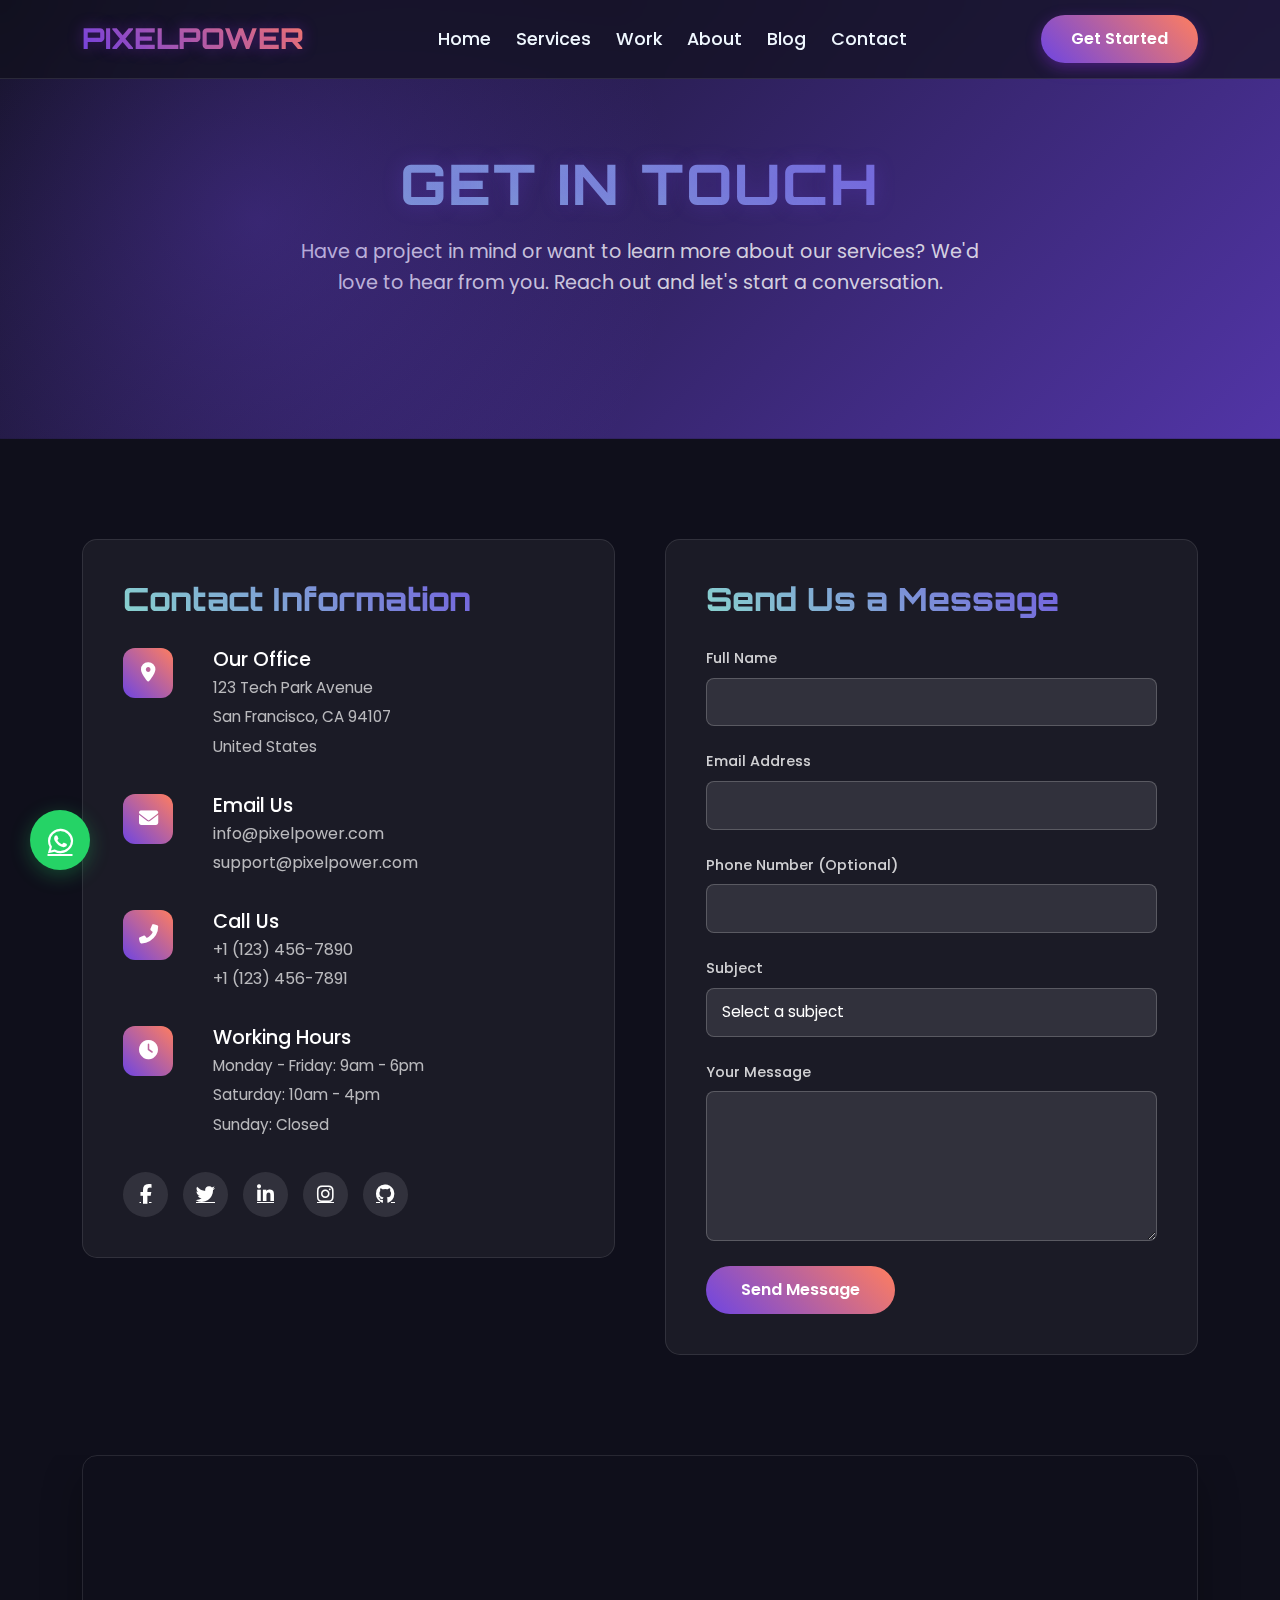
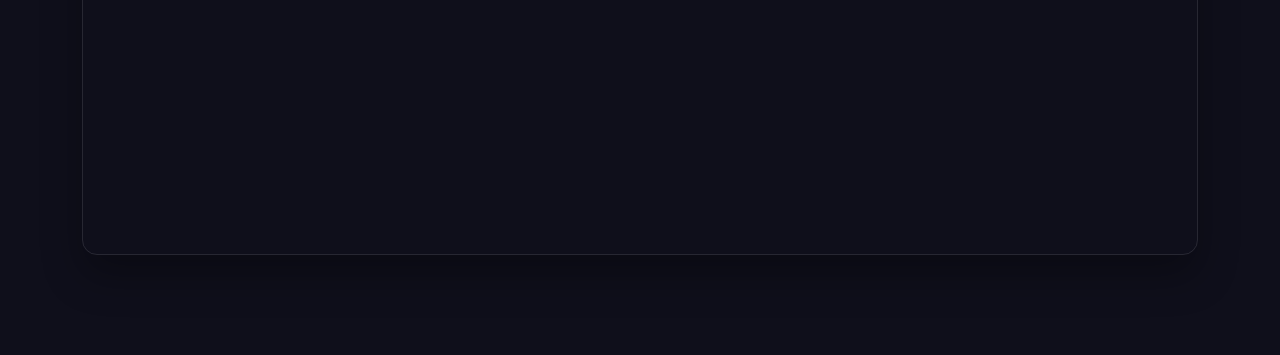
<file: contact.html>
<!DOCTYPE html>
<html lang="en">

<head>
    <meta charset="UTF-8">
    <meta name="viewport" content="width=device-width, initial-scale=1.0">
    <title>PixelPower - Contact Us</title>
    <!-- Bootstrap CSS -->
    <link href="https://cdn.jsdelivr.net/npm/bootstrap@5.3.0/dist/css/bootstrap.min.css" rel="stylesheet">
    <!-- Font Awesome -->
    <link rel="stylesheet" href="https://cdnjs.cloudflare.com/ajax/libs/font-awesome/6.4.0/css/all.min.css">
    <link rel="stylesheet" href="css/style.css">
    <!-- Google Fonts -->
    <link
        href="https://fonts.googleapis.com/css2?family=Orbitron:wght@800&family=Poppins:wght@400;500;600;700&display=swap"
        rel="stylesheet">
    <style>
        :root {
            --primary: #6e45e2;
            --secondary: #88d3ce;
            --accent: #ff7e5f;
            --dark: #0f0f1b;
            --light: #f0f8ff;
        }

        body {
            font-family: 'Poppins', sans-serif;
            background-color: var(--dark);
            color: white;
            overflow-x: hidden;
        }

        /* Hero Section */
        .contact-hero {
            background: linear-gradient(135deg, rgba(15, 15, 27, 0.9) 0%, rgba(110, 69, 226, 0.7) 100%),
                url('https://images.unsplash.com/photo-1517245386807-bb43f82c33c4?ixlib=rb-1.2.1&auto=format&fit=crop&w=1350&q=80');
            background-size: cover;
            background-position: center;
            padding: 150px 0 100px;
            text-align: center;
            position: relative;
            overflow: hidden;
        }

        .contact-hero::before {
            content: '';
            position: absolute;
            top: 0;
            left: 0;
            width: 100%;
            height: 100%;
            background: radial-gradient(circle at 20% 50%, rgba(110, 69, 226, 0.3) 0%, transparent 40%);
        }

        .hero-title {
            font-family: 'Orbitron', sans-serif;
            font-weight: 800;
            font-size: 3.5rem;
            background: linear-gradient(45deg, var(--secondary), var(--primary));
            -webkit-background-clip: text;
            background-clip: text;
            color: transparent;
            margin-bottom: 20px;
            text-transform: uppercase;
            letter-spacing: 2px;
        }

        .hero-subtitle {
            color: rgba(255, 255, 255, 0.8);
            font-size: 1.2rem;
            max-width: 700px;
            margin: 0 auto 40px;
        }

        /* Contact Section */
        .contact-section {
            padding: 100px 0;
            position: relative;
        }

        .contact-container {
            display: flex;
            gap: 50px;
            align-items: flex-start;
        }

        .contact-info {
            flex: 1;
            background: rgba(255, 255, 255, 0.05);
            backdrop-filter: blur(10px);
            border-radius: 15px;
            padding: 40px;
            border: 1px solid rgba(255, 255, 255, 0.1);
        }

        .contact-form {
            flex: 1;
            background: rgba(255, 255, 255, 0.05);
            backdrop-filter: blur(10px);
            border-radius: 15px;
            padding: 40px;
            border: 1px solid rgba(255, 255, 255, 0.1);
        }

        .section-title {
            font-family: 'Orbitron', sans-serif;
            font-weight: 800;
            background: linear-gradient(45deg, var(--secondary), var(--primary));
            -webkit-background-clip: text;
            background-clip: text;
            color: transparent;
            margin-bottom: 30px;
            font-size: 2rem;
        }

        .info-item {
            display: flex;
            gap: 20px;
            margin-bottom: 30px;
            align-items: flex-start;
        }

        .info-icon {
            width: 50px;
            height: 50px;
            background: linear-gradient(45deg, var(--primary), var(--accent));
            border-radius: 12px;
            display: flex;
            align-items: center;
            justify-content: center;
            font-size: 1.2rem;
            color: white;
            flex-shrink: 0;
        }

        .info-content h3 {
            font-size: 1.2rem;
            margin-bottom: 5px;
            color: white;
        }

        .info-content p,
        .info-content a {
            color: rgba(255, 255, 255, 0.7);
            text-decoration: none;
            transition: all 0.3s ease;
            display: block;
            margin-bottom: 5px;
        }

        .info-content a:hover {
            color: var(--secondary);
        }

        .form-group {
            margin-bottom: 25px;
        }

        .form-label {
            display: block;
            margin-bottom: 8px;
            color: rgba(255, 255, 255, 0.8);
            font-size: 0.9rem;
        }

        .form-control {
            width: 100%;
            padding: 12px 15px;
            background: rgba(255, 255, 255, 0.1);
            border: 1px solid rgba(255, 255, 255, 0.2);
            border-radius: 8px;
            color: white;
            font-family: 'Poppins', sans-serif;
            transition: all 0.3s ease;
        }

        .form-control:focus {
            outline: none;
            border-color: var(--primary);
            box-shadow: 0 0 0 3px rgba(110, 69, 226, 0.2);
        }

        textarea.form-control {
            min-height: 150px;
            resize: vertical;
        }

        .submit-btn {
            display: inline-block;
            padding: 12px 35px;
            background: linear-gradient(45deg, var(--primary), var(--accent));
            color: white;
            border-radius: 50px;
            border: none;
            font-weight: 600;
            font-size: 1rem;
            cursor: pointer;
            transition: all 0.3s ease;
        }

        .submit-btn:hover {
            transform: translateY(-3px);
            box-shadow: 0 10px 20px rgba(110, 69, 226, 0.3);
        }

        .social-links {
            display: flex;
            gap: 15px;
            margin-top: 30px;
        }

        .social-link {
            width: 45px;
            height: 45px;
            border-radius: 50%;
            background: rgba(255, 255, 255, 0.1);
            display: flex;
            align-items: center;
            justify-content: center;
            color: white;
            font-size: 1.2rem;
            transition: all 0.3s ease;
        }

        .social-link:hover {
            transform: translateY(-5px);
            background: linear-gradient(45deg, var(--primary), var(--accent));
        }

        /* Map Section */
        .map-section {
            padding: 0 0 100px;
        }

        .map-container {
            height: 400px;
            border-radius: 15px;
            overflow: hidden;
            border: 1px solid rgba(255, 255, 255, 0.1);
            box-shadow: 0 20px 40px rgba(0, 0, 0, 0.3);
        }

        .map-container iframe {
            width: 100%;
            height: 100%;
            border: none;
        }

        /* Floating Background Elements */
        .bg-elements {
            position: absolute;
            width: 100%;
            height: 100%;
            top: 0;
            left: 0;
            z-index: -1;
            pointer-events: none;
            overflow: hidden;
        }

        .bg-shape {
            position: absolute;
            border-radius: 50%;
            filter: blur(60px);
            opacity: 0.1;
            animation: float 15s infinite ease-in-out;
        }

        .bg-shape-1 {
            width: 400px;
            height: 400px;
            background: var(--primary);
            top: 10%;
            left: 5%;
            animation-delay: 0s;
        }

        .bg-shape-2 {
            width: 600px;
            height: 600px;
            background: var(--accent);
            bottom: -10%;
            right: 5%;
            animation-delay: 3s;
        }

        @keyframes float {

            0%,
            100% {
                transform: translate(0, 0);
            }

            50% {
                transform: translate(20px, 40px);
            }
        }

        /* WhatsApp Floating Button */
        .whatsapp-float {
            position: fixed;
            bottom: 30px;
            left: 30px;
            width: 60px;
            height: 60px;
            border-radius: 50%;
            background: #25D366;
            color: white;
            text-align: center;
            font-size: 1.8rem;
            box-shadow: 0 5px 20px rgba(37, 211, 102, 0.3);
            display: flex;
            align-items: center;
            justify-content: center;
            z-index: 999;
            transition: all 0.3s ease;
            animation: pulse 2s infinite;
        }

        .whatsapp-float:hover {
            transform: scale(1.1);
            box-shadow: 0 8px 25px rgba(37, 211, 102, 0.4);
        }

        @keyframes pulse {
            0% {
                transform: scale(1);
            }

            50% {
                transform: scale(1.1);
            }

            100% {
                transform: scale(1);
            }
        }

        /* Responsive Adjustments */
        @media (max-width: 991.98px) {
            .hero-title {
                font-size: 2.8rem;
            }

            .contact-container {
                flex-direction: column;
            }

            .contact-info,
            .contact-form {
                width: 100%;
            }
        }

        @media (max-width: 767.98px) {
            .hero-title {
                font-size: 2.2rem;
            }

            .hero-subtitle {
                font-size: 1rem;
            }

            .section-title {
                font-size: 1.8rem;
            }

            .info-item {
                flex-direction: column;
                gap: 10px;
            }

            .map-container {
                height: 300px;
            }

            .whatsapp-float {
                width: 50px;
                height: 50px;
                font-size: 1.5rem;
                bottom: 20px;
                left: 20px;
            }
        }
    </style>
</head>

<body>
    <!-- navbar -->
    <section class="navigation-section">
        <!-- Desktop Navbar -->
        <nav class="pixel-navbar desktop-nav">
            <div class="container">
                <div class="d-flex justify-content-between align-items-center">
                    <!-- Logo with Particle Animation -->
                    <div class="logo-container">
                        <span class="logo-main">PIXELPOWER</span>
                        <div class="logo-particles" id="particle-container"></div>
                    </div>

                    <!-- Navigation Links -->
                    <div class="nav-links">
                        <div class="nav-item">
                            <a href="#" class="nav-link active">Home</a>
                        </div>
                        <div class="nav-item">
                            <a href="services.html" class="nav-link">Services</a>
                        </div>
                        <div class="nav-item">
                            <a href="projects.html" class="nav-link">Work</a>
                        </div>
                        <div class="nav-item">
                            <a href="about.html" class="nav-link">About</a>
                        </div>
                        <div class="nav-item">
                            <a href="#" class="nav-link">Blog</a>
                        </div>
                        <div class="nav-item">
                            <a href="contact.html" class="nav-link">Contact</a>
                        </div>
                    </div>

                    <!-- CTA Button with Dropdown -->
                    <div class="cta-dropdown">
                        <button class="nav-cta" id="ctaButton">Get Started</button>
                        <div class="cta-options" id="ctaOptions">
                            <a href="tel:+1234567890" class="cta-option call-option">
                                <i class="fas fa-phone"></i> Call Us
                            </a>
                            <a href="https://wa.me/1234567890" target="_blank" class="cta-option whatsapp-option">
                                <i class="fab fa-whatsapp"></i> WhatsApp
                            </a>
                        </div>
                    </div>
                </div>
            </div>
        </nav>

        <!-- Mobile Navbar -->
        <nav class="pixel-navbar mobile-nav">
            <div class="container">
                <div class="d-flex justify-content-between align-items-center">
                    <div class="logo-container">
                        <span class="logo-main">PIXELPOWER</span>
                    </div>
                    <div class="mobile-toggle" id="mobileToggle">
                        <div class="menu-line"></div>
                        <div class="menu-line"></div>
                        <div class="menu-line"></div>
                    </div>
                </div>
            </div>
        </nav>

        <!-- Mobile Menu -->
        <div class="mobile-menu" id="mobileMenu">
            <div class="mobile-menu-header">
                <div class="logo-container">
                    <span class="logo-main">PIXELPOWER</span>
                </div>
                <div class="mobile-close" id="mobileClose">
                    <i class="fas fa-times"></i>
                </div>
            </div>
            <div class="mobile-menu-content">
                <a href="#" class="nav-link active">Home</a>
                <a href="services.html" class="nav-link">Services</a>
                <a href="projects.html" class="nav-link">Work</a>
                <a href="about.html" class="nav-link">About</a>
                <a href="#" class="nav-link">Blog</a>
                <a href="contact.html" class="nav-link">Contact</a>
                <div class="mobile-cta-dropdown">
                    <button class="nav-cta" id="mobileCtaButton">Get Started</button>
                    <div class="cta-options" id="mobileCtaOptions">
                        <a href="tel:+1234567890" class="cta-option call-option">
                            <i class="fas fa-phone"></i> Call Us
                        </a>
                        <a href="https://wa.me/1234567890" target="_blank" class="cta-option whatsapp-option">
                            <i class="fab fa-whatsapp"></i> WhatsApp
                        </a>
                    </div>
                </div>
            </div>
        </div>
    </section>

    <!-- Hero Section -->
    <section class="contact-hero">
        <div class="container">
            <h1 class="hero-title">GET IN TOUCH</h1>
            <p class="hero-subtitle">Have a project in mind or want to learn more about our services? We'd love to hear
                from you. Reach out and let's start a conversation.</p>
        </div>
    </section>

    <!-- Contact Section -->
    <section class="contact-section">
        <div class="bg-elements">
            <div class="bg-shape bg-shape-1"></div>
            <div class="bg-shape bg-shape-2"></div>
        </div>
        <div class="container">
            <div class="contact-container">
                <div class="contact-info">
                    <h2 class="section-title">Contact Information</h2>

                    <div class="info-item">
                        <div class="info-icon">
                            <i class="fas fa-map-marker-alt"></i>
                        </div>
                        <div class="info-content">
                            <h3>Our Office</h3>
                            <p>123 Tech Park Avenue</p>
                            <p>San Francisco, CA 94107</p>
                            <p>United States</p>
                        </div>
                    </div>

                    <div class="info-item">
                        <div class="info-icon">
                            <i class="fas fa-envelope"></i>
                        </div>
                        <div class="info-content">
                            <h3>Email Us</h3>
                            <a href="mailto:info@pixelpower.com">info@pixelpower.com</a>
                            <a href="mailto:support@pixelpower.com">support@pixelpower.com</a>
                        </div>
                    </div>

                    <div class="info-item">
                        <div class="info-icon">
                            <i class="fas fa-phone-alt"></i>
                        </div>
                        <div class="info-content">
                            <h3>Call Us</h3>
                            <a href="tel:+11234567890">+1 (123) 456-7890</a>
                            <a href="tel:+11234567891">+1 (123) 456-7891</a>
                        </div>
                    </div>

                    <div class="info-item">
                        <div class="info-icon">
                            <i class="fas fa-clock"></i>
                        </div>
                        <div class="info-content">
                            <h3>Working Hours</h3>
                            <p>Monday - Friday: 9am - 6pm</p>
                            <p>Saturday: 10am - 4pm</p>
                            <p>Sunday: Closed</p>
                        </div>
                    </div>

                    <div class="social-links">
                        <a href="#" class="social-link"><i class="fab fa-facebook-f"></i></a>
                        <a href="#" class="social-link"><i class="fab fa-twitter"></i></a>
                        <a href="#" class="social-link"><i class="fab fa-linkedin-in"></i></a>
                        <a href="#" class="social-link"><i class="fab fa-instagram"></i></a>
                        <a href="#" class="social-link"><i class="fab fa-github"></i></a>
                    </div>
                </div>

                <div class="contact-form">
                    <h2 class="section-title">Send Us a Message</h2>
                    <form id="contactForm">
                        <div class="form-group">
                            <label for="name" class="form-label">Full Name</label>
                            <input type="text" id="name" class="form-control" required>
                        </div>

                        <div class="form-group">
                            <label for="email" class="form-label">Email Address</label>
                            <input type="email" id="email" class="form-control" required>
                        </div>

                        <div class="form-group">
                            <label for="phone" class="form-label">Phone Number (Optional)</label>
                            <input type="tel" id="phone" class="form-control">
                        </div>

                        <div class="form-group">
                            <label for="subject" class="form-label">Subject</label>
                            <select id="subject" class="form-control" required>
                                <option value="" disabled selected>Select a subject</option>
                                <option value="General Inquiry">General Inquiry</option>
                                <option value="Project Quote">Project Quote</option>
                                <option value="Partnership">Partnership</option>
                                <option value="Careers">Careers</option>
                                <option value="Support">Support</option>
                            </select>
                        </div>

                        <div class="form-group">
                            <label for="message" class="form-label">Your Message</label>
                            <textarea id="message" class="form-control" required></textarea>
                        </div>

                        <button type="submit" class="submit-btn">Send Message</button>
                    </form>
                </div>
            </div>
        </div>
    </section>

    <!-- Map Section -->
    <section class="map-section">
        <div class="container">
            <div class="map-container">
                <iframe
                    src="https://www.google.com/maps/embed?pb=!1m18!1m12!1m3!1d3153.681444814776!2d-122.3964359241366!3d37.78237697196716!2m3!1f0!2f0!3f0!3m2!1i1024!2i768!4f13.1!3m3!1m2!1s0x8085807f10f6a3a1%3A0xda07ba53c4be6f9e!2s123%20Tech%20Park%20Ave%2C%20San%20Francisco%2C%20CA%2094107%2C%20USA!5e0!3m2!1sen!2s!4v1689876543210!5m2!1sen!2s"
                    allowfullscreen="" loading="lazy" referrerpolicy="no-referrer-when-downgrade"></iframe>
            </div>
        </div>
    </section>

    <!-- WhatsApp Floating Button -->
    <a href="https://wa.me/1234567890" class="whatsapp-float" target="_blank">
        <i class="fab fa-whatsapp"></i>
    </a>

    <script>
        // Form submission handling
        document.getElementById('contactForm').addEventListener('submit', function (e) {
            e.preventDefault();

            // Get form values
            const name = document.getElementById('name').value;
            const email = document.getElementById('email').value;
            const subject = document.getElementById('subject').value;
            const message = document.getElementById('message').value;

            // Here you would typically send the data to your server
            // For demo, we'll just show an alert
            alert(`Thank you, ${name}! Your message about "${subject}" has been received. We'll contact you at ${email} shortly.`);

            // Reset form
            this.reset();
        });

        // Animate form inputs on focus
        const formInputs = document.querySelectorAll('.form-control');
        formInputs.forEach(input => {
            input.addEventListener('focus', function () {
                this.parentElement.querySelector('.form-label').style.color = 'var(--secondary)';
            });

            input.addEventListener('blur', function () {
                this.parentElement.querySelector('.form-label').style.color = 'rgba(255,255,255,0.8)';
            });
        });
    </script>
</body>

</html>
</file>
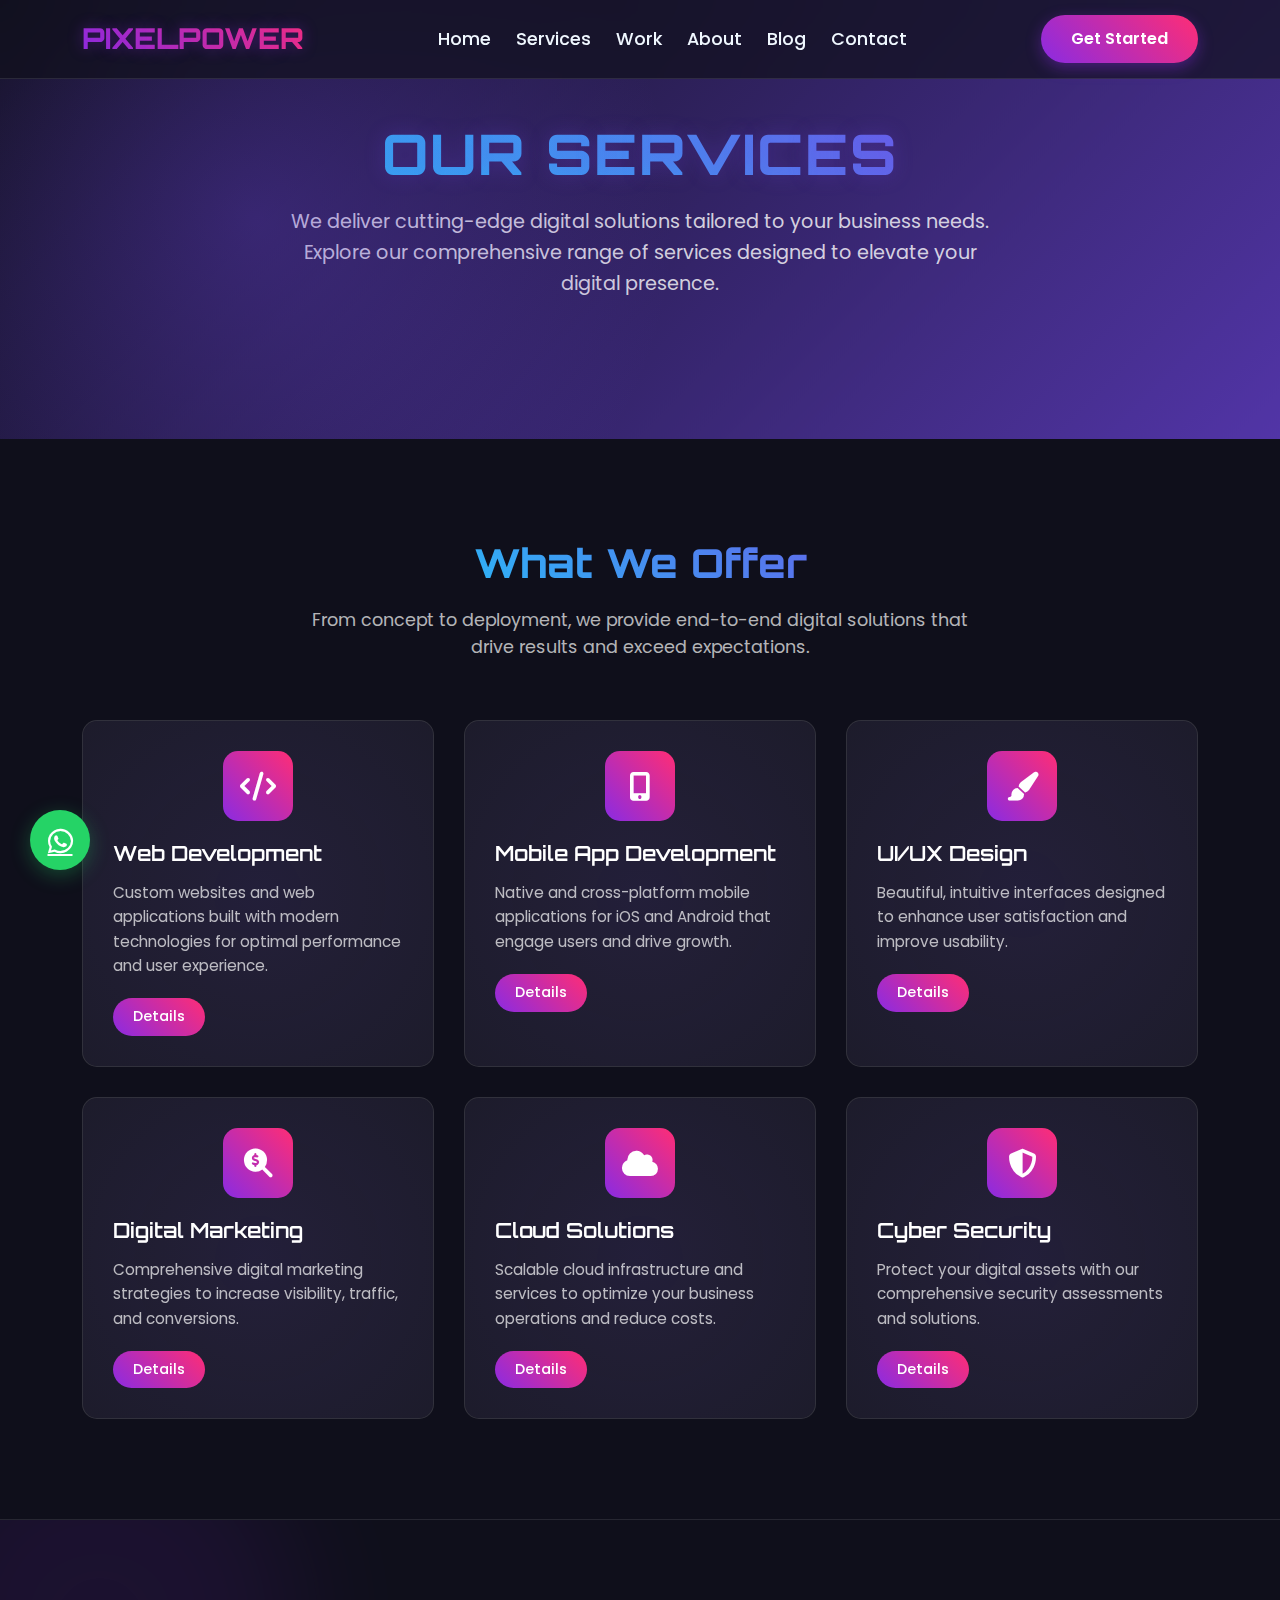
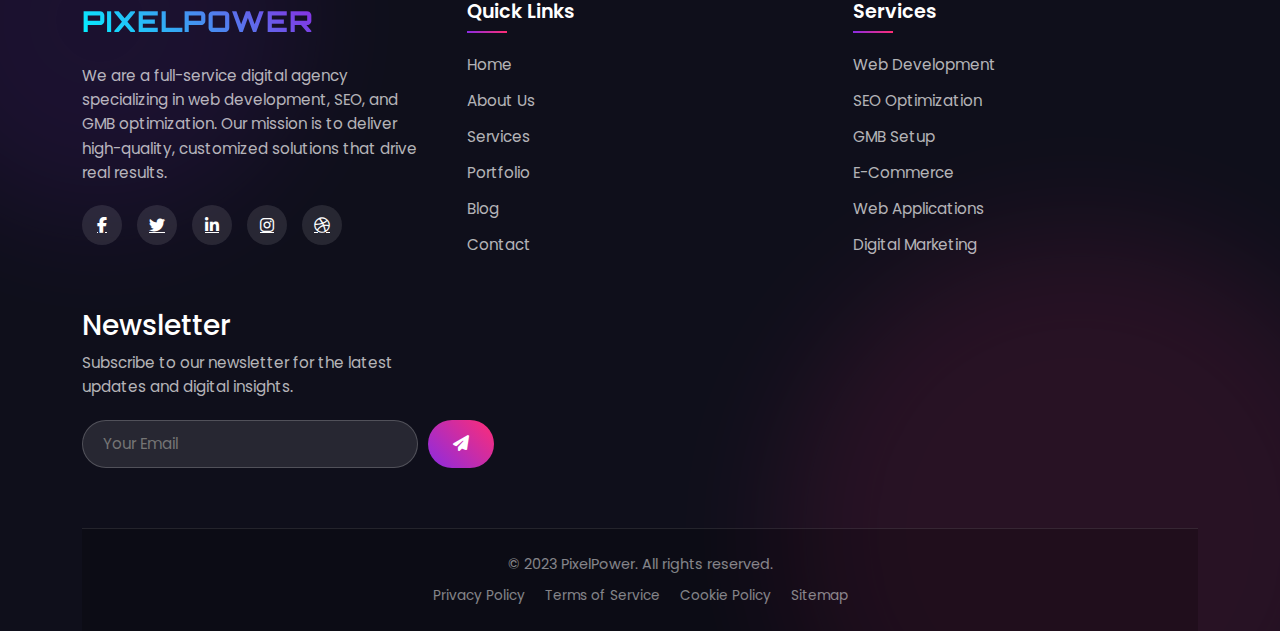
<file: services.html>
<!DOCTYPE html>
<html lang="en">

<head>
    <meta charset="UTF-8">
    <meta name="viewport" content="width=device-width, initial-scale=1.0">
    <title>PixelPower - Our Services</title>
    <!-- Bootstrap CSS -->
    <link href="https://cdn.jsdelivr.net/npm/bootstrap@5.3.0/dist/css/bootstrap.min.css" rel="stylesheet">
    <!-- Font Awesome -->
    <link rel="stylesheet" href="https://cdnjs.cloudflare.com/ajax/libs/font-awesome/6.4.0/css/all.min.css">
    <!-- Google Fonts -->
    <link
        href="https://fonts.googleapis.com/css2?family=Orbitron:wght@800&family=Poppins:wght@400;500;600;700&display=swap"
        rel="stylesheet">
    <link rel="stylesheet" href="css/style.css">
    <style>
        .services-hero {
            background: linear-gradient(135deg, rgba(15, 15, 27, 0.9) 0%, rgba(110, 69, 226, 0.7) 100%),
                url('https://images.unsplash.com/photo-1551434678-e076c223a692?ixlib=rb-1.2.1&auto=format&fit=crop&w=1350&q=80');
            background-size: cover;
            background-position: center;
            padding: 120px 0 100px;
            text-align: center;
            position: relative;
            overflow: hidden;
        }

        .services-hero::before {
            content: '';
            position: absolute;
            top: 0;
            left: 0;
            width: 100%;
            height: 100%;
            background: radial-gradient(circle at 20% 50%, rgba(110, 69, 226, 0.3) 0%, transparent 40%);
        }

        .hero-title {
            font-family: 'Orbitron', sans-serif;
            font-weight: 800;
            font-size: 3.5rem;
            background: linear-gradient(45deg, var(--secondary), var(--primary));
            -webkit-background-clip: text;
            background-clip: text;
            color: transparent;
            margin-bottom: 20px;
            text-transform: uppercase;
            letter-spacing: 2px;
        }

        .hero-subtitle {
            color: rgba(255, 255, 255, 0.8);
            font-size: 1.2rem;
            max-width: 700px;
            margin: 0 auto 40px;
        }

        /* Services Section */
        .services-section {
            padding: 100px 0;
            position: relative;
        }

        .section-title {
            font-family: 'Orbitron', sans-serif;
            font-weight: 800;
            background: linear-gradient(45deg, var(--secondary), var(--primary));
            -webkit-background-clip: text;
            background-clip: text;
            color: transparent;
            margin-bottom: 20px;
            font-size: 2.5rem;
            text-align: center;
        }

        .section-subtitle {
            color: rgba(255, 255, 255, 0.7);
            max-width: 700px;
            margin: 0 auto 60px;
            font-size: 1.1rem;
            text-align: center;
        }

        .services-grid {
            display: grid;
            grid-template-columns: repeat(auto-fill, minmax(300px, 1fr));
            gap: 30px;
            position: relative;
            z-index: 2;
        }

        .service-card {
            background: rgba(255, 255, 255, 0.05);
            backdrop-filter: blur(10px);
            border-radius: 15px;
            padding: 30px;
            transition: all 0.5s cubic-bezier(0.175, 0.885, 0.32, 1.275);
            border: 1px solid rgba(255, 255, 255, 0.1);
            position: relative;
            overflow: hidden;
        }

        .service-card::before {
            content: '';
            position: absolute;
            top: -50%;
            left: -50%;
            width: 200%;
            height: 200%;
            background: radial-gradient(circle, rgba(110, 69, 226, 0.1) 0%, rgba(110, 69, 226, 0) 70%);
            z-index: -1;
            transition: all 0.5s ease;
        }

        .service-card:hover {
            transform: translateY(-10px);
            box-shadow: 0 20px 40px rgba(0, 0, 0, 0.3);
            border-color: rgba(255, 255, 255, 0.2);
        }

        .service-card:hover::before {
            transform: translate(25%, 25%);
        }

        .service-icon {
            width: 70px;
            height: 70px;
            margin: 0 auto 20px;
            display: flex;
            align-items: center;
            justify-content: center;
            background: linear-gradient(45deg, var(--primary), var(--accent));
            border-radius: 15px;
            color: white;
            font-size: 1.8rem;
        }

        .service-title {
            color: white;
            font-weight: 600;
            font-size: 1.3rem;
            margin-bottom: 15px;
        }

        .service-description {
            color: rgba(255, 255, 255, 0.7);
            font-size: 0.95rem;
            margin-bottom: 20px;
        }

        .service-btn {
            display: inline-block;
            padding: 8px 20px;
            background: linear-gradient(45deg, var(--primary), var(--accent));
            color: white;
            border-radius: 50px;
            text-decoration: none;
            font-weight: 500;
            font-size: 0.9rem;
            transition: all 0.3s ease;
            border: none;
            cursor: pointer;
        }

        .service-btn:hover {
            transform: translateY(-3px);
            box-shadow: 0 5px 15px rgba(110, 69, 226, 0.3);
            color: white;
        }

        /* Service Modal */
        .service-modal {
            position: fixed;
            top: 0;
            left: 0;
            width: 100%;
            height: 100%;
            background: rgba(15, 15, 27, 0.9);
            display: flex;
            align-items: center;
            justify-content: center;
            z-index: 9999;
            opacity: 0;
            visibility: hidden;
            transition: all 0.3s ease;
        }

        .service-modal.active {
            opacity: 1;
            visibility: visible;
        }

        .modal-content {
            background: var(--dark);
            border-radius: 15px;
            max-width: 800px;
            width: 90%;
            max-height: 90vh;
            overflow-y: auto;
            padding: 40px;
            position: relative;
            border: 1px solid rgba(255, 255, 255, 0.1);
            box-shadow: 0 20px 50px rgba(0, 0, 0, 0.5);
        }

        .modal-close {
            position: absolute;
            top: 20px;
            right: 20px;
            background: transparent;
            border: none;
            color: rgba(255, 255, 255, 0.5);
            font-size: 1.5rem;
            cursor: pointer;
            transition: all 0.3s ease;
        }

        .modal-close:hover {
            color: var(--accent);
            transform: rotate(90deg);
        }

        .modal-title {
            font-family: 'Orbitron', sans-serif;
            font-weight: 800;
            background: linear-gradient(45deg, var(--secondary), var(--primary));
            -webkit-background-clip: text;
            background-clip: text;
            color: transparent;
            margin-bottom: 20px;
            font-size: 2rem;
        }

        .modal-description {
            color: rgba(255, 255, 255, 0.8);
            margin-bottom: 30px;
            line-height: 1.6;
        }

        .features-list {
            margin-bottom: 30px;
        }

        .features-list li {
            margin-bottom: 10px;
            color: rgba(255, 255, 255, 0.8);
            position: relative;
            padding-left: 25px;
        }

        .features-list li::before {
            content: '\f00c';
            font-family: 'Font Awesome 6 Free';
            font-weight: 900;
            position: absolute;
            left: 0;
            color: var(--secondary);
        }

        .modal-actions {
            display: flex;
            gap: 15px;
            margin-top: 30px;
            flex-wrap: wrap;
        }

        .action-btn {
            display: inline-flex;
            align-items: center;
            gap: 8px;
            padding: 10px 25px;
            border-radius: 50px;
            text-decoration: none;
            font-weight: 500;
            transition: all 0.3s ease;
        }

        .call-btn {
            background: var(--primary);
            color: white;
        }

        .whatsapp-btn {
            background: #25D366;
            color: white;
        }

        .action-btn:hover {
            transform: translateY(-3px);
            box-shadow: 0 5px 15px rgba(0, 0, 0, 0.2);
        }

        /* Floating Buttons */
        .whatsapp-float {
            position: fixed;
            bottom: 30px;
            left: 30px;
            width: 60px;
            height: 60px;
            border-radius: 50%;
            background: #25D366;
            color: white;
            text-align: center;
            font-size: 1.8rem;
            box-shadow: 0 5px 20px rgba(37, 211, 102, 0.3);
            display: flex;
            align-items: center;
            justify-content: center;
            z-index: 999;
            transition: all 0.3s ease;
            animation: pulse 2s infinite;
        }

        .whatsapp-float:hover {
            transform: scale(1.1);
            box-shadow: 0 8px 25px rgba(37, 211, 102, 0.4);
        }

        @keyframes pulse {
            0% {
                transform: scale(1);
            }

            50% {
                transform: scale(1.1);
            }

            100% {
                transform: scale(1);
            }
        }

        /* Responsive Adjustments */
        @media (max-width: 991.98px) {
            .hero-title {
                font-size: 2.8rem;
            }

            .services-grid {
                grid-template-columns: repeat(auto-fill, minmax(250px, 1fr));
            }
        }

        @media (max-width: 767.98px) {
            .hero-title {
                font-size: 2.2rem;
            }

            .hero-subtitle {
                font-size: 1rem;
            }

            .section-title {
                font-size: 2rem;
            }

            .whatsapp-float {
                width: 50px;
                height: 50px;
                font-size: 1.5rem;
                bottom: 20px;
                left: 20px;
            }
        }
    </style>
</head>

<body data-bs-spy="scroll" data-bs-target="#navbar">
    <!-- navbar -->
    <section class="navigation-section">
        <!-- Desktop Navbar -->
        <nav class="pixel-navbar desktop-nav">
            <div class="container">
                <div class="d-flex justify-content-between align-items-center">
                    <!-- Logo with Particle Animation -->
                    <div class="logo-container">
                        <span class="logo-main">PIXELPOWER</span>
                        <div class="logo-particles" id="particle-container"></div>
                    </div>

                    <!-- Navigation Links -->
                    <div class="nav-links">
                        <div class="nav-item">
                            <a href="#" class="nav-link active">Home</a>
                        </div>
                        <div class="nav-item">
                            <a href="services.html" class="nav-link">Services</a>
                        </div>
                        <div class="nav-item">
                            <a href="projects.html" class="nav-link">Work</a>
                        </div>
                        <div class="nav-item">
                            <a href="about.html" class="nav-link">About</a>
                        </div>
                        <div class="nav-item">
                            <a href="#" class="nav-link">Blog</a>
                        </div>
                        <div class="nav-item">
                            <a href="contact.html" class="nav-link">Contact</a>
                        </div>
                    </div>

                    <!-- CTA Button with Dropdown -->
                    <div class="cta-dropdown">
                        <button class="nav-cta" id="ctaButton">Get Started</button>
                        <div class="cta-options" id="ctaOptions">
                            <a href="tel:+1234567890" class="cta-option call-option">
                                <i class="fas fa-phone"></i> Call Us
                            </a>
                            <a href="https://wa.me/1234567890" target="_blank" class="cta-option whatsapp-option">
                                <i class="fab fa-whatsapp"></i> WhatsApp
                            </a>
                        </div>
                    </div>
                </div>
            </div>
        </nav>

        <!-- Mobile Navbar -->
        <nav class="pixel-navbar mobile-nav">
            <div class="container">
                <div class="d-flex justify-content-between align-items-center">
                    <div class="logo-container">
                        <span class="logo-main">PIXELPOWER</span>
                    </div>
                    <div class="mobile-toggle" id="mobileToggle">
                        <div class="menu-line"></div>
                        <div class="menu-line"></div>
                        <div class="menu-line"></div>
                    </div>
                </div>
            </div>
        </nav>

        <!-- Mobile Menu -->
        <div class="mobile-menu" id="mobileMenu">
            <div class="mobile-menu-header">
                <div class="logo-container">
                    <span class="logo-main">PIXELPOWER</span>
                </div>
                <div class="mobile-close" id="mobileClose">
                    <i class="fas fa-times"></i>
                </div>
            </div>
            <div class="mobile-menu-content">
                <a href="#" class="nav-link active">Home</a>
                <a href="services.html" class="nav-link">Services</a>
                <a href="projects.html" class="nav-link">Work</a>
                <a href="about.html" class="nav-link">About</a>
                <a href="#" class="nav-link">Blog</a>
                <a href="contact.html" class="nav-link">Contact</a>
                <div class="mobile-cta-dropdown">
                    <button class="nav-cta" id="mobileCtaButton">Get Started</button>
                    <div class="cta-options" id="mobileCtaOptions">
                        <a href="tel:+1234567890" class="cta-option call-option">
                            <i class="fas fa-phone"></i> Call Us
                        </a>
                        <a href="https://wa.me/1234567890" target="_blank" class="cta-option whatsapp-option">
                            <i class="fab fa-whatsapp"></i> WhatsApp
                        </a>
                    </div>
                </div>
            </div>
        </div>
    </section>
    
    <!-- Hero Section -->
    <section class="services-hero">
        <div class="container">
            <h1 class="hero-title">OUR SERVICES</h1>
            <p class="hero-subtitle">We deliver cutting-edge digital solutions tailored to your business needs. Explore
                our comprehensive range of services designed to elevate your digital presence.</p>
        </div>
    </section>

    <!-- Services Section -->
    <section class="services-section">
        <div class="container">
            <h2 class="section-title">What We Offer</h2>
            <p class="section-subtitle">From concept to deployment, we provide end-to-end digital solutions that drive
                results and exceed expectations.</p>

            <div class="services-grid">
                <!-- Service 1 -->
                <div class="service-card">
                    <div class="service-icon">
                        <i class="fas fa-code"></i>
                    </div>
                    <h3 class="service-title">Web Development</h3>
                    <p class="service-description">Custom websites and web applications built with modern technologies
                        for optimal performance and user experience.</p>
                    <button class="service-btn details-btn" data-service="web">Details</button>
                </div>

                <!-- Service 2 -->
                <div class="service-card">
                    <div class="service-icon">
                        <i class="fas fa-mobile-alt"></i>
                    </div>
                    <h3 class="service-title">Mobile App Development</h3>
                    <p class="service-description">Native and cross-platform mobile applications for iOS and Android
                        that engage users and drive growth.</p>
                    <button class="service-btn details-btn" data-service="mobile">Details</button>
                </div>

                <!-- Service 3 -->
                <div class="service-card">
                    <div class="service-icon">
                        <i class="fas fa-paint-brush"></i>
                    </div>
                    <h3 class="service-title">UI/UX Design</h3>
                    <p class="service-description">Beautiful, intuitive interfaces designed to enhance user satisfaction
                        and improve usability.</p>
                    <button class="service-btn details-btn" data-service="design">Details</button>
                </div>

                <!-- Service 4 -->
                <div class="service-card">
                    <div class="service-icon">
                        <i class="fas fa-search-dollar"></i>
                    </div>
                    <h3 class="service-title">Digital Marketing</h3>
                    <p class="service-description">Comprehensive digital marketing strategies to increase visibility,
                        traffic, and conversions.</p>
                    <button class="service-btn details-btn" data-service="marketing">Details</button>
                </div>

                <!-- Service 5 -->
                <div class="service-card">
                    <div class="service-icon">
                        <i class="fas fa-cloud"></i>
                    </div>
                    <h3 class="service-title">Cloud Solutions</h3>
                    <p class="service-description">Scalable cloud infrastructure and services to optimize your business
                        operations and reduce costs.</p>
                    <button class="service-btn details-btn" data-service="cloud">Details</button>
                </div>

                <!-- Service 6 -->
                <div class="service-card">
                    <div class="service-icon">
                        <i class="fas fa-shield-alt"></i>
                    </div>
                    <h3 class="service-title">Cyber Security</h3>
                    <p class="service-description">Protect your digital assets with our comprehensive security
                        assessments and solutions.</p>
                    <button class="service-btn details-btn" data-service="security">Details</button>
                </div>
            </div>
        </div>
    </section>

    <!-- Service Modals -->
    <!-- Web Development Modal -->
    <div class="service-modal" id="web-modal">
        <div class="modal-content">
            <button class="modal-close">&times;</button>
            <h3 class="modal-title">Web Development</h3>
            <p class="modal-description">Our web development services create powerful, responsive websites and web
                applications that deliver exceptional user experiences. We combine cutting-edge technologies with proven
                methodologies to build solutions that drive business growth.</p>

            <h4>Key Features:</h4>
            <ul class="features-list">
                <li>Custom website development from scratch</li>
                <li>E-commerce solutions with secure payment gateways</li>
                <li>Content Management Systems (WordPress, Drupal, etc.)</li>
                <li>Progressive Web Apps (PWAs) for app-like experiences</li>
                <li>API development and integration</li>
                <li>Performance optimization and SEO-friendly structure</li>
                <li>Ongoing maintenance and support</li>
            </ul>

            <div class="modal-actions">
                <a href="tel:+1234567890" class="action-btn call-btn">
                    <i class="fas fa-phone"></i> Call Us
                </a>
                <a href="https://wa.me/1234567890" class="action-btn whatsapp-btn" target="_blank">
                    <i class="fab fa-whatsapp"></i> WhatsApp
                </a>
            </div>
        </div>
    </div>

    <!-- Mobile App Development Modal -->
    <div class="service-modal" id="mobile-modal">
        <div class="modal-content">
            <button class="modal-close">&times;</button>
            <h3 class="modal-title">Mobile App Development</h3>
            <p class="modal-description">We create engaging, high-performance mobile applications for both iOS and
                Android platforms. Our apps are designed to solve business challenges, enhance customer engagement, and
                drive revenue growth.</p>

            <h4>Key Features:</h4>
            <ul class="features-list">
                <li>Native iOS (Swift) and Android (Kotlin) development</li>
                <li>Cross-platform development (React Native, Flutter)</li>
                <li>UI/UX design optimized for mobile</li>
                <li>Integration with backend systems and APIs</li>
                <li>Push notification implementation</li>
                <li>App store optimization and deployment</li>
                <li>Ongoing updates and maintenance</li>
            </ul>

            <div class="modal-actions">
                <a href="tel:+1234567890" class="action-btn call-btn">
                    <i class="fas fa-phone"></i> Call Us
                </a>
                <a href="https://wa.me/1234567890" class="action-btn whatsapp-btn" target="_blank">
                    <i class="fab fa-whatsapp"></i> WhatsApp
                </a>
            </div>
        </div>
    </div>

    <!-- Add similar modals for other services -->
    <!-- UI/UX Design Modal -->
    <div class="service-modal" id="design-modal">
        <div class="modal-content">
            <button class="modal-close">&times;</button>
            <h3 class="modal-title">UI/UX Design</h3>
            <p class="modal-description">Our design process focuses on creating intuitive, visually stunning interfaces
                that delight users while achieving business objectives. We combine aesthetics with functionality to
                deliver exceptional digital experiences.</p>

            <h4>Key Features:</h4>
            <ul class="features-list">
                <li>User research and persona development</li>
                <li>Information architecture and wireframing</li>
                <li>Interactive prototypes and mockups</li>
                <li>User testing and feedback implementation</li>
                <li>Responsive design for all devices</li>
                <li>Design systems and style guides</li>
                <li>Accessibility compliance (WCAG)</li>
            </ul>

            <div class="modal-actions">
                <a href="tel:+1234567890" class="action-btn call-btn">
                    <i class="fas fa-phone"></i> Call Us
                </a>
                <a href="https://wa.me/1234567890" class="action-btn whatsapp-btn" target="_blank">
                    <i class="fab fa-whatsapp"></i> WhatsApp
                </a>
            </div>
        </div>
    </div>

    <!-- Digital Marketing Modal -->
    <div class="service-modal" id="marketing-modal">
        <div class="modal-content">
            <button class="modal-close">&times;</button>
            <h3 class="modal-title">Digital Marketing</h3>
            <p class="modal-description">Our comprehensive digital marketing strategies are designed to increase your
                online visibility, attract qualified traffic, and convert visitors into customers. We use data-driven
                approaches to maximize your ROI.</p>

            <h4>Key Features:</h4>
            <ul class="features-list">
                <li>Search Engine Optimization (SEO)</li>
                <li>Pay-Per-Click (PPC) advertising</li>
                <li>Social media marketing and management</li>
                <li>Content marketing and strategy</li>
                <li>Email marketing campaigns</li>
                <li>Conversion rate optimization</li>
                <li>Analytics and performance tracking</li>
            </ul>

            <div class="modal-actions">
                <a href="tel:+1234567890" class="action-btn call-btn">
                    <i class="fas fa-phone"></i> Call Us
                </a>
                <a href="https://wa.me/1234567890" class="action-btn whatsapp-btn" target="_blank">
                    <i class="fab fa-whatsapp"></i> WhatsApp
                </a>
            </div>
        </div>
    </div>

    <!-- Cloud Solutions Modal -->
    <div class="service-modal" id="cloud-modal">
        <div class="modal-content">
            <button class="modal-close">&times;</button>
            <h3 class="modal-title">Cloud Solutions</h3>
            <p class="modal-description">We help businesses leverage cloud computing to improve scalability, reduce
                costs, and enhance operational efficiency. Our cloud solutions are tailored to your specific business
                requirements.</p>

            <h4>Key Features:</h4>
            <ul class="features-list">
                <li>Cloud infrastructure setup and migration</li>
                <li>AWS, Azure, and Google Cloud solutions</li>
                <li>Serverless architecture implementation</li>
                <li>Cloud security and compliance</li>
                <li>Disaster recovery planning</li>
                <li>Cost optimization strategies</li>
                <li>24/7 monitoring and support</li>
            </ul>

            <div class="modal-actions">
                <a href="tel:+1234567890" class="action-btn call-btn">
                    <i class="fas fa-phone"></i> Call Us
                </a>
                <a href="https://wa.me/1234567890" class="action-btn whatsapp-btn" target="_blank">
                    <i class="fab fa-whatsapp"></i> WhatsApp
                </a>
            </div>
        </div>
    </div>

    <!-- Cyber Security Modal -->
    <div class="service-modal" id="security-modal">
        <div class="modal-content">
            <button class="modal-close">&times;</button>
            <h3 class="modal-title">Cyber Security</h3>
            <p class="modal-description">Protect your digital assets with our comprehensive security services. We
                identify vulnerabilities, implement robust protections, and ensure compliance with industry standards.
            </p>

            <h4>Key Features:</h4>
            <ul class="features-list">
                <li>Security audits and vulnerability assessments</li>
                <li>Penetration testing and ethical hacking</li>
                <li>Network security implementation</li>
                <li>Data encryption and protection</li>
                <li>Compliance with GDPR, HIPAA, etc.</li>
                <li>Security awareness training</li>
                <li>Incident response planning</li>
            </ul>

            <div class="modal-actions">
                <a href="tel:+1234567890" class="action-btn call-btn">
                    <i class="fas fa-phone"></i> Call Us
                </a>
                <a href="https://wa.me/1234567890" class="action-btn whatsapp-btn" target="_blank">
                    <i class="fab fa-whatsapp"></i> WhatsApp
                </a>
            </div>
        </div>
    </div>

    <!-- WhatsApp Floating Button -->
    <a href="https://wa.me/1234567890" class="whatsapp-float" target="_blank">
        <i class="fab fa-whatsapp"></i>
    </a>

    <!-- Footer Section -->
    <footer class="footer">
        <!-- Background Elements -->
        <div class="footer-elements">
            <div class="footer-shape footer-shape-1"></div>
            <div class="footer-shape footer-shape-2"></div>
        </div>

        <div class="container">
            <div class="footer-content">
                <!-- About Column -->
                <div class="footer-about-col">
                    <div class="footer-logo">
                        <span class="footer-logo-text">PIXELPOWER</span>
                    </div>
                    <p class="footer-about">
                        We are a full-service digital agency specializing in web development, SEO, and GMB optimization.
                        Our mission is to deliver high-quality, customized solutions that drive real results.
                    </p>
                    <div class="footer-social">
                        <a href="#" class="social-icon"><i class="fab fa-facebook-f"></i></a>
                        <a href="#" class="social-icon"><i class="fab fa-twitter"></i></a>
                        <a href="#" class="social-icon"><i class="fab fa-linkedin-in"></i></a>
                        <a href="#" class="social-icon"><i class="fab fa-instagram"></i></a>
                        <a href="#" class="social-icon"><i class="fab fa-dribbble"></i></a>
                    </div>
                </div>

                <!-- Quick Links -->
                <div class="footer-links">
                    <h3>Quick Links</h3>
                    <ul>
                        <li><a href="#">Home</a></li>
                        <li><a href="#">About Us</a></li>
                        <li><a href="#">Services</a></li>
                        <li><a href="#">Portfolio</a></li>
                        <li><a href="#">Blog</a></li>
                        <li><a href="#">Contact</a></li>
                    </ul>
                </div>

                <!-- Services -->
                <div class="footer-links">
                    <h3>Services</h3>
                    <ul>
                        <li><a href="#">Web Development</a></li>
                        <li><a href="#">SEO Optimization</a></li>
                        <li><a href="#">GMB Setup</a></li>
                        <li><a href="#">E-Commerce</a></li>
                        <li><a href="#">Web Applications</a></li>
                        <li><a href="#">Digital Marketing</a></li>
                    </ul>
                </div>

                <!-- Newsletter -->
                <div class="footer-newsletter">
                    <h3>Newsletter</h3>
                    <p style="color: rgba(255,255,255,0.7); font-size: 0.95rem; line-height: 1.6; margin-bottom: 20px;">
                        Subscribe to our newsletter for the latest updates and digital insights.
                    </p>
                    <form class="newsletter-form">
                        <input type="email" class="newsletter-input" placeholder="Your Email" required>
                        <button type="submit" class="newsletter-btn">
                            <i class="fas fa-paper-plane"></i>
                        </button>
                    </form>
                </div>
            </div>

            <!-- Footer Bottom -->
            <div class="footer-bottom">
                <p class="copyright">&copy; 2023 PixelPower. All rights reserved.</p>
                <div class="footer-legal">
                    <a href="#">Privacy Policy</a>
                    <a href="#">Terms of Service</a>
                    <a href="#">Cookie Policy</a>
                    <a href="#">Sitemap</a>
                </div>
            </div>
        </div>

        <!-- Back to Top Button -->
        <div class="back-to-top" id="backToTop">
            <i class="fas fa-arrow-up"></i>
        </div>
    </footer>

    <script>
        // service page
        document.addEventListener("DOMContentLoaded", function () {
            const detailBtns = document.querySelectorAll(".details-btn");
            const modals = document.querySelectorAll(".service-modal");
            const closeBtns = document.querySelectorAll(".modal-close");

            // Open modal when Details button is clicked
            detailBtns.forEach((btn) => {
                btn.addEventListener("click", function () {
                    const service = this.getAttribute("data-service");
                    const modal = document.getElementById(`${service}-modal`);
                    modal.classList.add("active");
                    document.body.style.overflow = "hidden";
                });
            });

            // Close modal when X button is clicked
            closeBtns.forEach((btn) => {
                btn.addEventListener("click", function () {
                    const modal = this.closest(".service-modal");
                    modal.classList.remove("active");
                    document.body.style.overflow = "auto";
                });
            });

            // Close modal when clicking outside content
            modals.forEach((modal) => {
                modal.addEventListener("click", function (e) {
                    if (e.target === this) {
                        this.classList.remove("active");
                        document.body.style.overflow = "auto";
                    }
                });
            });

            // Close modal with Escape key
            document.addEventListener("keydown", function (e) {
                if (e.key === "Escape") {
                    modals.forEach((modal) => {
                        if (modal.classList.contains("active")) {
                            modal.classList.remove("active");
                            document.body.style.overflow = "auto";
                        }
                    });
                }
            });
        });

    </script>
</body>

</html>
</file>
<file: css/style.css>
:root {
    --primary: #8A2BE2;
    /* Vibrant purple */
    --secondary: #00F5FF;
    /* Electric cyan */
    --dark: #0F0F1B;
    /* Deep space blue */
    --light: #F0F8FF;
    /* Alice blue */
    --accent: #FF2D75;
    /* Neon pink */
}

/* General Styles */
body {
    font-family: 'Poppins', sans-serif;
    background-color: var(--dark);
    color: white;
    overflow-x: hidden;
}

/* navbar */
.pixel-navbar {
    position: fixed;
    top: 0;
    width: 100%;
    z-index: 1000;
    background: rgba(15, 15, 27, 0.7);
    backdrop-filter: blur(15px);
    border-bottom: 1px solid rgba(255, 255, 255, 0.1);
    padding: 15px 0;
    transition: all 0.5s cubic-bezier(0.175, 0.885, 0.32, 1.275);
}

.scrolled {
    padding: 10px 0;
    background: rgba(15, 15, 27, 0.95);
    box-shadow: 0 10px 30px rgba(0, 0, 0, 0.2);
}

/* Logo with Particle Effect */
.logo-container {
    position: relative;
    display: flex;
    align-items: center;
}

.logo-main {
    font-family: 'Orbitron', sans-serif;
    font-weight: 800;
    font-size: 1.8rem;
    background: linear-gradient(45deg, var(--primary), var(--accent));
    -webkit-background-clip: text;
    background-clip: text;
    color: transparent;
    position: relative;
    z-index: 2;
    text-shadow: 0 0 15px rgba(138, 43, 226, 0.4);
}

.logo-particles {
    position: absolute;
    width: 100%;
    height: 100%;
    top: 0;
    left: 0;
    z-index: 1;
    overflow: visible;
}

.particle {
    position: absolute;
    width: 4px;
    height: 4px;
    border-radius: 50%;
    background: var(--secondary);
    opacity: 0.3;
    animation: float 4s infinite ease-in-out;
}

@keyframes float {
    0% {
        transform: translateY(0) translateX(0);
        opacity: 0;
    }

    20% {
        opacity: 0.8;
    }

    100% {
        transform: translateY(-50px) translateX(20px);
        opacity: 0;
    }
}

/* Navigation Links with Hover Effect */
.nav-links {
    display: flex;
    gap: 25px;
}

.nav-item {
    position: relative;
    padding: 10px 0;
}

.nav-link {
    color: var(--light) !important;
    font-weight: 500;
    position: relative;
    transition: all 0.3s ease;
    background: none;
    border: none;
    font-size: 1.1rem;
}

.nav-link::before {
    content: '';
    position: absolute;
    width: 0;
    height: 2px;
    bottom: -5px;
    left: 0;
    background: linear-gradient(90deg, var(--primary), var(--accent));
    transition: width 0.3s ease;
}

.nav-link:hover::before {
    width: 100%;
}

.nav-link:hover {
    color: white !important;
    text-shadow: 0 0 10px rgba(255, 255, 255, 0.5);
}

/* Animated CTA Button */
.nav-cta {
    position: relative;
    overflow: hidden;
    background: linear-gradient(45deg, var(--primary), var(--accent));
    border: none;
    color: white;
    padding: 12px 30px;
    border-radius: 50px;
    font-weight: 600;
    transition: all 0.5s;
    box-shadow: 0 5px 15px rgba(138, 43, 226, 0.4);
    z-index: 1;
}

.nav-cta::before {
    content: '';
    position: absolute;
    top: 0;
    left: -100%;
    width: 100%;
    height: 100%;
    background: linear-gradient(45deg, var(--accent), var(--primary));
    transition: all 0.5s;
    z-index: -1;
    border-radius: 50px;
}

.nav-cta:hover::before {
    left: 0;
}

.nav-cta:hover {
    transform: translateY(-3px);
    box-shadow: 0 8px 25px rgba(138, 43, 226, 0.6);
}

/* Mobile Menu Toggle (Holographic) */
.mobile-toggle {
    width: 40px;
    height: 40px;
    display: flex;
    flex-direction: column;
    justify-content: center;
    align-items: center;
    cursor: pointer;
    z-index: 1001;
    position: relative;
}

.menu-line {
    width: 30px;
    height: 3px;
    background: linear-gradient(90deg, var(--primary), var(--secondary));
    margin: 4px 0;
    transition: all 0.4s cubic-bezier(0.68, -0.6, 0.32, 1.6);
    border-radius: 3px;
}

.mobile-toggle.active .menu-line:nth-child(1) {
    transform: rotate(45deg) translate(6px, 6px);
    background: var(--accent);
}

.mobile-toggle.active .menu-line:nth-child(2) {
    opacity: 0;
}

.mobile-toggle.active .menu-line:nth-child(3) {
    transform: rotate(-45deg) translate(6px, -6px);
    background: var(--accent);
}

/* Mobile Menu (Neon Style) */
.mobile-menu {
    position: fixed;
    top: 0;
    left: 0;
    width: 100%;
    height: 100vh;
    background: var(--dark);
    display: flex;
    flex-direction: column;
    justify-content: center;
    align-items: center;
    z-index: 1000;
    clip-path: circle(0% at 90% 5%);
    transition: all 0.8s cubic-bezier(0.86, 0, 0.07, 1);
}

.mobile-menu.open {
    clip-path: circle(150% at 90% 5%);
}

.mobile-menu .nav-link {
    font-size: 1.5rem;
    margin: 15px 0;
    position: relative;
}

.mobile-menu .nav-link::after {
    content: '';
    position: absolute;
    width: 0;
    height: 3px;
    bottom: -5px;
    left: 0;
    background: linear-gradient(90deg, var(--primary), var(--accent));
    transition: width 0.3s ease;
}

.mobile-menu .nav-link:hover::after {
    width: 100%;
}

/* Responsive Adjustments */
@media (max-width: 991.98px) {
    .desktop-nav {
        display: none;
    }

    .mobile-nav {
        display: flex;
    }
}

@media (min-width: 992px) {
    .mobile-nav {
        display: none;
    }
}

/* ---------------------------------------------------------- */

/* hero section */
.hero-section {
    position: relative;
    min-height: 100vh;
    display: flex;
    align-items: center;
    padding: 120px 0;
    overflow: hidden;
    background: linear-gradient(135deg, rgba(15, 15, 27, 0.9), rgba(15, 15, 27, 0.95));
}

/* Animated Background Elements */
.hero-bg-elements {
    position: absolute;
    top: 0;
    left: 0;
    width: 100%;
    height: 100%;
    z-index: -1;
    overflow: hidden;
}

.floating-circle {
    position: absolute;
    border-radius: 50%;
    filter: blur(60px);
    opacity: 0.15;
    animation: float 15s infinite ease-in-out;
}

.circle-1 {
    width: 400px;
    height: 400px;
    background: var(--primary);
    top: -100px;
    left: -100px;
    animation-delay: 0s;
}

.circle-2 {
    width: 600px;
    height: 600px;
    background: var(--accent);
    bottom: -200px;
    right: -100px;
    animation-delay: 2s;
}

.circle-3 {
    width: 300px;
    height: 300px;
    background: var(--secondary);
    top: 50%;
    left: 70%;
    animation-delay: 4s;
}

@keyframes float {

    0%,
    100% {
        transform: translate(0, 0);
    }

    50% {
        transform: translate(20px, 40px);
    }
}

/* Digital Grid Overlay */
.grid-overlay {
    position: absolute;
    top: 0;
    left: 0;
    width: 100%;
    height: 100%;
    background:
        linear-gradient(rgba(255, 255, 255, 0.03) 1px, transparent 1px),
        linear-gradient(90deg, rgba(255, 255, 255, 0.03) 1px, transparent 1px);
    background-size: 40px 40px;
    z-index: -1;
}

/* Content Styling */
.hero-content {
    position: relative;
    z-index: 2;
}

.hero-title {
    font-family: 'Orbitron', sans-serif;
    font-weight: 800;
    font-size: 4rem;
    line-height: 1.2;
    margin-bottom: 1.5rem;
    background: linear-gradient(45deg, var(--primary), var(--accent), var(--secondary));
    -webkit-background-clip: text;
    background-clip: text;
    color: transparent;
    text-shadow: 0 0 20px rgba(110, 69, 226, 0.3);
}

.hero-subtitle {
    font-size: 1.25rem;
    line-height: 1.6;
    margin-bottom: 2rem;
    color: rgba(255, 255, 255, 0.8);
    max-width: 600px;
}

/* Animated CTA Buttons */
.hero-cta-group {
    display: flex;
    gap: 20px;
    margin-top: 2rem;
}

.btn-primary {
    background: linear-gradient(45deg, var(--primary), var(--accent));
    border: none;
    border-radius: 50px;
    padding: 12px 30px;
    font-weight: 600;
    color: white;
    position: relative;
    overflow: hidden;
    transition: all 0.3s ease;
    box-shadow: 0 5px 15px rgba(110, 69, 226, 0.4);
    z-index: 1;
}

.btn-primary::before {
    content: '';
    position: absolute;
    top: 0;
    left: -100%;
    width: 100%;
    height: 100%;
    background: linear-gradient(45deg, var(--accent), var(--primary));
    transition: all 0.5s;
    z-index: -1;
    border-radius: 50px;
}

.btn-primary:hover::before {
    left: 0;
}

.btn-primary:hover {
    transform: translateY(-3px);
    box-shadow: 0 8px 25px rgba(110, 69, 226, 0.6);
}

.btn-outline {
    background: transparent;
    border: 2px solid var(--secondary);
    border-radius: 50px;
    padding: 12px 30px;
    font-weight: 600;
    color: var(--secondary);
    transition: all 0.3s ease;
}

.btn-outline:hover {
    background: var(--secondary);
    color: var(--dark);
    transform: translateY(-3px);
    box-shadow: 0 5px 15px rgba(136, 211, 206, 0.4);
}

/* Floating Tech Icons */
.tech-icons {
    position: absolute;
    width: 100%;
    height: 100%;
    top: 0;
    left: 0;
    pointer-events: none;
    z-index: 1;
}

.tech-icon {
    position: absolute;
    opacity: 0.1;
    animation: float-tech 20s infinite linear;
}

@keyframes float-tech {
    0% {
        transform: translateY(0) rotate(0deg);
    }

    100% {
        transform: translateY(-100vh) rotate(360deg);
    }
}

/* Hero Image/Visual */
.hero-visual {
    position: relative;
    perspective: 1000px;
}

.hero-image {
    position: relative;
    z-index: 2;
    border-radius: 20px;
    box-shadow: 0 25px 50px rgba(0, 0, 0, 0.3);
    transform-style: preserve-3d;
    animation: float-image 8s infinite ease-in-out;
}

@keyframes float-image {

    0%,
    100% {
        transform: translateY(0) rotateX(5deg) rotateY(5deg);
    }

    50% {
        transform: translateY(-20px) rotateX(-5deg) rotateY(-5deg);
    }
}

.hero-image::before {
    content: '';
    position: absolute;
    top: 0;
    left: 0;
    width: 100%;
    height: 100%;
    background: linear-gradient(45deg, var(--primary), var(--accent));
    opacity: 0.3;
    border-radius: 20px;
    z-index: -1;
    transform: translateZ(-30px);
}

/* Responsive Adjustments */
@media (max-width: 991.98px) {
    .hero-title {
        font-size: 3rem;
    }

    .hero-cta-group {
        flex-direction: column;
        gap: 15px;
    }
}

@media (max-width: 767.98px) {
    .hero-title {
        font-size: 2.5rem;
    }

    .hero-subtitle {
        font-size: 1.1rem;
    }
}

/* --------------------------------------------------------- */

/* trust logo slider */
.trust-section {
    background: rgba(15, 15, 27, 0.7);
    backdrop-filter: blur(5px);
    padding: 60px 0;
    border-top: 1px solid rgba(255, 255, 255, 0.1);
    border-bottom: 1px solid rgba(255, 255, 255, 0.1);
    overflow: hidden;
    position: relative;
}

.section-heading {
    text-align: center;
    margin-bottom: 40px;
    position: relative;
}

.section-heading h2 {
    font-family: 'Orbitron', sans-serif;
    font-weight: 700;
    background: linear-gradient(45deg, var(--secondary), var(--primary));
    -webkit-background-clip: text;
    background-clip: text;
    color: transparent;
    display: inline-block;
}

.section-heading h2::after {
    content: '';
    display: block;
    width: 80px;
    height: 3px;
    background: linear-gradient(90deg, var(--primary), var(--accent));
    margin: 15px auto 0;
    border-radius: 3px;
}

/* Animated Logo Slider */
.logo-track {
    display: flex;
    align-items: center;
    gap: 60px;
    animation: scroll 40s linear infinite;
    width: calc(250px * 12);
}

.logo-slide {
    display: flex;
    align-items: center;
    justify-content: center;
    flex-shrink: 0;
    width: 200px;
    height: 100px;
    filter: grayscale(100%) brightness(2);
    opacity: 0.7;
    transition: all 0.3s ease;
    position: relative;
}

.logo-slide::before {
    content: '';
    position: absolute;
    width: 100%;
    height: 100%;
    background: linear-gradient(90deg,
            rgba(15, 15, 27, 0.8) 0%,
            rgba(15, 15, 27, 0) 50%,
            rgba(15, 15, 27, 0.8) 100%);
    z-index: 2;
}

.logo-slide:hover {
    filter: grayscale(0) brightness(1);
    opacity: 1;
    transform: scale(1.05);
}

.logo-slide img {
    max-width: 80%;
    max-height: 60px;
    object-fit: contain;
    transition: all 0.3s ease;
}

.logo-slide:hover img {
    transform: scale(1.1);
}

@keyframes scroll {
    0% {
        transform: translateX(0);
    }

    100% {
        transform: translateX(calc(-250px * 6));
    }
}

/* Gradient Overlays */
.gradient-overlay-left,
.gradient-overlay-right {
    position: absolute;
    top: 0;
    height: 100%;
    width: 150px;
    z-index: 2;
    pointer-events: none;
}

.gradient-overlay-left {
    left: 0;
    background: linear-gradient(90deg, var(--dark), transparent);
}

.gradient-overlay-right {
    right: 0;
    background: linear-gradient(270deg, var(--dark), transparent);
}

/* Responsive Adjustments */
@media (max-width: 767.98px) {
    .logo-track {
        gap: 40px;
        animation-duration: 30s;
    }

    .logo-slide {
        width: 150px;
        height: 80px;
    }
}

/* ------------------------------------------------------------------ */

/* service overview */
.services-section {
    background: var(--dark);
    padding: 100px 0;
    position: relative;
    overflow: hidden;
}

.section-header {
    text-align: center;
    margin-bottom: 60px;
    position: relative;
    z-index: 2;
}

.section-title {
    font-family: 'Orbitron', sans-serif;
    font-weight: 800;
    background: linear-gradient(45deg, var(--secondary), var(--primary));
    -webkit-background-clip: text;
    background-clip: text;
    color: transparent;
    margin-bottom: 20px;
}

.section-subtitle {
    color: rgba(255, 255, 255, 0.7);
    max-width: 700px;
    margin: 0 auto;
    font-size: 1.1rem;
}

/* 3D Service Cards */
.services-grid {
    display: grid;
    grid-template-columns: repeat(auto-fit, minmax(300px, 1fr));
    gap: 30px;
    perspective: 1000px;
}

.service-card {
    background: rgba(255, 255, 255, 0.05);
    border-radius: 20px;
    padding: 40px 30px;
    backdrop-filter: blur(10px);
    border: 1px solid rgba(255, 255, 255, 0.1);
    transition: all 0.5s cubic-bezier(0.175, 0.885, 0.32, 1.275);
    transform-style: preserve-3d;
    position: relative;
    overflow: hidden;
    z-index: 1;
}

.service-card::before {
    content: '';
    position: absolute;
    top: -50%;
    left: -50%;
    width: 200%;
    height: 200%;
    background: radial-gradient(circle, rgba(110, 69, 226, 0.1) 0%, rgba(110, 69, 226, 0) 70%);
    z-index: -1;
    transition: all 0.5s ease;
}

.service-card:hover {
    transform: translateY(-10px) rotateX(5deg);
    box-shadow: 0 25px 50px rgba(0, 0, 0, 0.3);
    border-color: rgba(255, 255, 255, 0.2);
}

.service-card:hover::before {
    transform: translate(25%, 25%);
}

.service-icon {
    width: 80px;
    height: 80px;
    display: flex;
    align-items: center;
    justify-content: center;
    background: linear-gradient(45deg, var(--primary), var(--accent));
    border-radius: 50%;
    margin-bottom: 25px;
    font-size: 30px;
    color: white;
    transition: all 0.3s ease;
}

.service-card:hover .service-icon {
    transform: rotateY(180deg);
    box-shadow: 0 10px 20px rgba(110, 69, 226, 0.4);
}

.service-title {
    font-family: 'Orbitron', sans-serif;
    font-weight: 700;
    color: white;
    margin-bottom: 15px;
    font-size: 1.5rem;
}

.service-description {
    color: rgba(255, 255, 255, 0.7);
    margin-bottom: 25px;
    font-size: 0.95rem;
    line-height: 1.6;
}

.service-features {
    margin-bottom: 30px;
}

.service-feature {
    display: flex;
    align-items: center;
    margin-bottom: 10px;
    color: rgba(255, 255, 255, 0.8);
    font-size: 0.9rem;
}

.service-feature i {
    color: var(--secondary);
    margin-right: 10px;
    font-size: 0.7rem;
}

.service-cta {
    display: inline-block;
    color: var(--secondary);
    font-weight: 600;
    text-decoration: none;
    position: relative;
}

.service-cta::after {
    content: '';
    position: absolute;
    width: 0;
    height: 2px;
    bottom: -5px;
    left: 0;
    background: var(--secondary);
    transition: width 0.3s ease;
}

.service-cta:hover::after {
    width: 100%;
}

/* Floating Background Elements */
.service-bg-element {
    position: absolute;
    border-radius: 50%;
    filter: blur(60px);
    opacity: 0.1;
    z-index: 0;
}

.bg-element-1 {
    width: 400px;
    height: 400px;
    background: var(--primary);
    top: 10%;
    left: 5%;
}

.bg-element-2 {
    width: 600px;
    height: 600px;
    background: var(--accent);
    bottom: -10%;
    right: 5%;
}

/* Responsive Adjustments */
@media (max-width: 767.98px) {
    .services-grid {
        grid-template-columns: 1fr;
    }

    .section-title {
        font-size: 2rem;
    }
}

/* ------------------------------------------------ */

/* about us */
.about-section {
    background: var(--dark);
    padding: 100px 0;
    position: relative;
    overflow: hidden;
}

/* Timeline Background */
.timeline-track {
    position: absolute;
    top: 50%;
    left: 50%;
    transform: translate(-50%, -50%);
    width: 4px;
    height: 100%;
    background: linear-gradient(to bottom,
            transparent 0%,
            var(--primary) 20%,
            var(--accent) 80%,
            transparent 100%);
    z-index: 0;
    opacity: 0.3;
}

.about-container {
    position: relative;
    z-index: 2;
}

.section-intro {
    text-align: center;
    margin-bottom: 80px;
}

.section-title {
    font-family: 'Orbitron', sans-serif;
    font-weight: 800;
    background: linear-gradient(45deg, var(--secondary), var(--primary));
    -webkit-background-clip: text;
    background-clip: text;
    color: transparent;
    margin-bottom: 20px;
    font-size: 2.5rem;
}

.section-subtitle {
    color: rgba(255, 255, 255, 0.7);
    max-width: 700px;
    margin: 0 auto;
    font-size: 1.1rem;
}

/* Interactive Timeline */
.timeline {
    display: flex;
    flex-direction: column;
    gap: 60px;
    position: relative;
}

.timeline-item {
    display: flex;
    position: relative;
    opacity: 0;
    transform: translateY(30px);
    transition: all 0.6s ease;
}

.timeline-item.visible {
    opacity: 1;
    transform: translateY(0);
}

.timeline-item:nth-child(odd) {
    align-self: flex-start;
    padding-right: 50%;
    text-align: right;
}

.timeline-item:nth-child(even) {
    align-self: flex-end;
    padding-left: 50%;
    text-align: left;
}

.timeline-content {
    background: rgba(255, 255, 255, 0.05);
    backdrop-filter: blur(10px);
    border: 1px solid rgba(255, 255, 255, 0.1);
    border-radius: 15px;
    padding: 30px;
    width: 100%;
    position: relative;
    transition: all 0.3s ease;
}

.timeline-item:nth-child(odd) .timeline-content {
    border-right: 3px solid var(--primary);
}

.timeline-item:nth-child(even) .timeline-content {
    border-left: 3px solid var(--accent);
}

.timeline-content:hover {
    transform: scale(1.02);
    box-shadow: 0 10px 30px rgba(0, 0, 0, 0.2);
    border-color: rgba(255, 255, 255, 0.2);
}

.timeline-year {
    font-family: 'Orbitron', sans-serif;
    font-weight: 700;
    color: var(--secondary);
    margin-bottom: 15px;
    font-size: 1.2rem;
}

.timeline-title {
    font-weight: 600;
    color: white;
    margin-bottom: 10px;
    font-size: 1.3rem;
}

.timeline-description {
    color: rgba(255, 255, 255, 0.7);
    line-height: 1.6;
    font-size: 0.95rem;
}

.timeline-marker {
    position: absolute;
    width: 20px;
    height: 20px;
    border-radius: 50%;
    top: 30px;
}

.timeline-item:nth-child(odd) .timeline-marker {
    right: -10px;
    background: var(--primary);
    box-shadow: 0 0 0 5px rgba(110, 69, 226, 0.3);
}

.timeline-item:nth-child(even) .timeline-marker {
    left: -10px;
    background: var(--accent);
    box-shadow: 0 0 0 5px rgba(255, 45, 117, 0.3);
}

/* Team Showcase */
.team-section {
    margin-top: 100px;
}

.team-title {
    text-align: center;
    margin-bottom: 50px;
}

.team-grid {
    display: grid;
    grid-template-columns: repeat(auto-fit, minmax(250px, 1fr));
    gap: 30px;
}

.team-member {
    background: rgba(255, 255, 255, 0.05);
    backdrop-filter: blur(10px);
    border-radius: 15px;
    overflow: hidden;
    border: 1px solid rgba(255, 255, 255, 0.1);
    transition: all 0.3s ease;
}

.team-member:hover {
    transform: translateY(-10px);
    box-shadow: 0 15px 30px rgba(0, 0, 0, 0.3);
    border-color: rgba(255, 255, 255, 0.2);
}

.member-image {
    height: 250px;
    overflow: hidden;
}

.member-image img {
    width: 100%;
    height: 100%;
    object-fit: cover;
    transition: transform 0.5s ease;
}

.team-member:hover .member-image img {
    transform: scale(1.1);
}

.member-info {
    padding: 20px;
}

.member-name {
    font-weight: 600;
    color: white;
    margin-bottom: 5px;
}

.member-role {
    color: var(--secondary);
    font-size: 0.9rem;
    margin-bottom: 15px;
}

.member-bio {
    color: rgba(255, 255, 255, 0.7);
    font-size: 0.9rem;
    line-height: 1.6;
    margin-bottom: 15px;
}

.member-social {
    display: flex;
    gap: 15px;
}

.member-social a {
    color: rgba(255, 255, 255, 0.5);
    transition: all 0.3s ease;
}

.member-social a:hover {
    color: var(--secondary);
    transform: translateY(-3px);
}

/* Stats Counter */
.stats-section {
    margin-top: 100px;
    background: rgba(255, 255, 255, 0.03);
    border-radius: 15px;
    padding: 60px 0;
    border: 1px solid rgba(255, 255, 255, 0.1);
}

.stats-grid {
    display: grid;
    grid-template-columns: repeat(auto-fit, minmax(150px, 1fr));
    gap: 30px;
    text-align: center;
}

.stat-item {
    padding: 20px;
}

.stat-number {
    font-family: 'Orbitron', sans-serif;
    font-weight: 700;
    font-size: 2.5rem;
    background: linear-gradient(45deg, var(--primary), var(--accent));
    -webkit-background-clip: text;
    background-clip: text;
    color: transparent;
    margin-bottom: 10px;
}

.stat-label {
    color: rgba(255, 255, 255, 0.7);
    font-size: 0.9rem;
    text-transform: uppercase;
    letter-spacing: 1px;
}

/* Responsive Adjustments */
@media (max-width: 991.98px) {

    .timeline-item:nth-child(odd),
    .timeline-item:nth-child(even) {
        align-self: center;
        padding: 0 0 0 60px;
        text-align: left;
    }

    .timeline-item:nth-child(odd) .timeline-content,
    .timeline-item:nth-child(even) .timeline-content {
        border-left: 3px solid var(--primary);
        border-right: none;
    }

    .timeline-item:nth-child(odd) .timeline-marker,
    .timeline-item:nth-child(even) .timeline-marker {
        left: 20px;
        right: auto;
        background: var(--primary);
    }
}

@media (max-width: 767.98px) {
    .section-title {
        font-size: 2rem;
    }

    .team-grid {
        grid-template-columns: 1fr;
    }

    .stats-grid {
        grid-template-columns: 1fr 1fr;
    }
}

/* ------------------------------------------------------------- */

/* why choose us */
.why-choose-section {
    background: var(--dark);
    padding: 100px 0;
    position: relative;
    overflow: hidden;
}

.section-header {
    text-align: center;
    margin-bottom: 60px;
    position: relative;
    z-index: 2;
}

.section-title {
    font-family: 'Orbitron', sans-serif;
    font-weight: 800;
    background: linear-gradient(45deg, var(--secondary), var(--primary));
    -webkit-background-clip: text;
    background-clip: text;
    color: transparent;
    margin-bottom: 20px;
    font-size: 2.5rem;
}

.section-subtitle {
    color: rgba(255, 255, 255, 0.7);
    max-width: 700px;
    margin: 0 auto;
    font-size: 1.1rem;
}

/* Holographic Cards */
.benefits-grid {
    display: grid;
    grid-template-columns: repeat(auto-fit, minmax(300px, 1fr));
    gap: 30px;
    position: relative;
    z-index: 2;
}

.benefit-card {
    background: rgba(255, 255, 255, 0.05);
    backdrop-filter: blur(10px);
    border-radius: 20px;
    padding: 40px 30px;
    border: 1px solid rgba(255, 255, 255, 0.1);
    transition: all 0.5s cubic-bezier(0.175, 0.885, 0.32, 1.275);
    position: relative;
    overflow: hidden;
}

.benefit-card::before {
    content: '';
    position: absolute;
    top: -50%;
    left: -50%;
    width: 200%;
    height: 200%;
    background: radial-gradient(circle, rgba(110, 69, 226, 0.1) 0%, rgba(110, 69, 226, 0) 70%);
    z-index: -1;
    transition: all 0.5s ease;
}

.benefit-card:hover {
    transform: translateY(-10px);
    box-shadow: 0 20px 40px rgba(0, 0, 0, 0.3);
    border-color: rgba(255, 255, 255, 0.2);
}

.benefit-card:hover::before {
    transform: translate(25%, 25%);
}

.benefit-icon {
    width: 70px;
    height: 70px;
    display: flex;
    align-items: center;
    justify-content: center;
    background: linear-gradient(45deg, var(--primary), var(--accent));
    border-radius: 50%;
    margin-bottom: 25px;
    font-size: 25px;
    color: white;
    transition: all 0.3s ease;
}

.benefit-card:hover .benefit-icon {
    transform: rotateY(180deg);
    box-shadow: 0 10px 20px rgba(110, 69, 226, 0.4);
}

.benefit-title {
    font-family: 'Orbitron', sans-serif;
    font-weight: 700;
    color: white;
    margin-bottom: 15px;
    font-size: 1.3rem;
}

.benefit-description {
    color: rgba(255, 255, 255, 0.7);
    line-height: 1.6;
    font-size: 0.95rem;
}

/* Animated Background Elements */
.bg-elements {
    position: absolute;
    width: 100%;
    height: 100%;
    top: 0;
    left: 0;
    z-index: 1;
    overflow: hidden;
}

.floating-element {
    position: absolute;
    border-radius: 50%;
    filter: blur(60px);
    opacity: 0.1;
}

.element-1 {
    width: 400px;
    height: 400px;
    background: var(--primary);
    top: 10%;
    left: 5%;
    animation: float 15s infinite ease-in-out;
}

.element-2 {
    width: 600px;
    height: 600px;
    background: var(--accent);
    bottom: -10%;
    right: 5%;
    animation: float 18s infinite ease-in-out reverse;
}

.element-3 {
    width: 300px;
    height: 300px;
    background: var(--secondary);
    top: 50%;
    left: 70%;
    animation: float 12s infinite ease-in-out;
}

@keyframes float {

    0%,
    100% {
        transform: translate(0, 0);
    }

    50% {
        transform: translate(20px, 40px);
    }
}

/* Comparison Table */
.comparison-section {
    margin-top: 100px;
    background: rgba(255, 255, 255, 0.03);
    border-radius: 20px;
    padding: 60px;
    border: 1px solid rgba(255, 255, 255, 0.1);
    position: relative;
    z-index: 2;
}

.comparison-title {
    text-align: center;
    margin-bottom: 40px;
    font-family: 'Orbitron', sans-serif;
    font-weight: 700;
    color: var(--secondary);
}

.comparison-table {
    width: 100%;
    border-collapse: collapse;
}

.comparison-table th,
.comparison-table td {
    padding: 20px;
    text-align: left;
    border-bottom: 1px solid rgba(255, 255, 255, 0.1);
}

.comparison-table th {
    color: white;
    font-weight: 600;
    font-size: 1.1rem;
}

.comparison-table td {
    color: rgba(255, 255, 255, 0.7);
}

.comparison-table tr:last-child td {
    border-bottom: none;
}

.check-mark {
    color: var(--secondary);
    font-size: 1.2rem;
}

.x-mark {
    color: var(--accent);
    font-size: 1.2rem;
}

/* Responsive Adjustments */
@media (max-width: 991.98px) {
    .benefits-grid {
        grid-template-columns: 1fr 1fr;
    }

    .comparison-section {
        padding: 40px 20px;
    }
}

@media (max-width: 767.98px) {
    .section-title {
        font-size: 2rem;
    }

    .benefits-grid {
        grid-template-columns: 1fr;
    }

    .comparison-table {
        display: block;
        overflow-x: auto;
    }
}

/* ------------------------------------------------- */

/* testimonials */
.testimonials-section {
    background: var(--dark);
    padding: 100px 0;
    position: relative;
    overflow: hidden;
}

.section-header {
    text-align: center;
    margin-bottom: 60px;
    position: relative;
    z-index: 2;
}

.section-title {
    font-family: 'Orbitron', sans-serif;
    font-weight: 800;
    background: linear-gradient(45deg, var(--secondary), var(--primary));
    -webkit-background-clip: text;
    background-clip: text;
    color: transparent;
    margin-bottom: 20px;
    font-size: 2.5rem;
}

.section-subtitle {
    color: rgba(255, 255, 255, 0.7);
    max-width: 700px;
    margin: 0 auto;
    font-size: 1.1rem;
}

/* Testimonial Cards */
.testimonials-container {
    display: flex;
    gap: 30px;
    padding: 20px 0;
    overflow-x: auto;
    scroll-snap-type: x mandatory;
    scrollbar-width: none;
    /* Firefox */
    -ms-overflow-style: none;
    /* IE/Edge */
}

.testimonials-container::-webkit-scrollbar {
    display: none;
    /* Chrome/Safari */
}

.testimonial-card {
    min-width: 350px;
    background: rgba(255, 255, 255, 0.05);
    backdrop-filter: blur(10px);
    border-radius: 20px;
    padding: 40px;
    border: 1px solid rgba(255, 255, 255, 0.1);
    scroll-snap-align: start;
    transition: all 0.5s cubic-bezier(0.175, 0.885, 0.32, 1.275);
    position: relative;
    overflow: hidden;
}

.testimonial-card::before {
    content: '';
    position: absolute;
    top: -50%;
    left: -50%;
    width: 200%;
    height: 200%;
    background: radial-gradient(circle, rgba(110, 69, 226, 0.1) 0%, rgba(110, 69, 226, 0) 70%);
    z-index: -1;
    transition: all 0.5s ease;
}

.testimonial-card:hover {
    transform: translateY(-10px) rotateY(5deg);
    box-shadow: 0 25px 50px rgba(0, 0, 0, 0.3);
    border-color: rgba(255, 255, 255, 0.2);
}

.testimonial-card:hover::before {
    transform: translate(25%, 25%);
}

.testimonial-content {
    color: rgba(255, 255, 255, 0.8);
    font-size: 0.95rem;
    line-height: 1.8;
    margin-bottom: 30px;
    position: relative;
}

.testimonial-content::before,
.testimonial-content::after {
    font-family: 'Times New Roman', Times, serif;
    font-size: 4rem;
    color: rgba(255, 255, 255, 0.1);
    position: absolute;
    line-height: 1;
}

.testimonial-content::before {
    content: '"';
    top: -20px;
    left: -15px;
}

.testimonial-content::after {
    content: '"';
    bottom: -50px;
    right: -15px;
}

.testimonial-author {
    display: flex;
    align-items: center;
    margin-top: 30px;
}

.author-avatar {
    width: 60px;
    height: 60px;
    border-radius: 50%;
    overflow: hidden;
    margin-right: 15px;
    border: 2px solid var(--secondary);
}

.author-avatar img {
    width: 100%;
    height: 100%;
    object-fit: cover;
}

.author-info h4 {
    color: white;
    font-weight: 600;
    margin-bottom: 5px;
}

.author-info p {
    color: var(--secondary);
    font-size: 0.85rem;
    margin-bottom: 0;
}

.author-rating {
    color: var(--accent);
    margin-top: 5px;
}

/* Video Testimonial */
.video-testimonial {
    position: relative;
    border-radius: 20px;
    overflow: hidden;
    min-width: 350px;
    height: 100%;
}

.video-testimonial video {
    width: 100%;
    height: 100%;
    object-fit: cover;
}

.play-button {
    position: absolute;
    top: 50%;
    left: 50%;
    transform: translate(-50%, -50%);
    width: 60px;
    height: 60px;
    background: rgba(255, 255, 255, 0.2);
    backdrop-filter: blur(5px);
    border-radius: 50%;
    display: flex;
    align-items: center;
    justify-content: center;
    color: white;
    font-size: 20px;
    transition: all 0.3s ease;
    cursor: pointer;
}

.play-button:hover {
    background: var(--accent);
    transform: translate(-50%, -50%) scale(1.1);
}

/* Navigation Dots */
.testimonial-nav {
    display: flex;
    justify-content: center;
    gap: 10px;
    margin-top: 40px;
}

.nav-dot {
    width: 12px;
    height: 12px;
    border-radius: 50%;
    background: rgba(255, 255, 255, 0.2);
    cursor: pointer;
    transition: all 0.3s ease;
}

.nav-dot.active {
    background: var(--secondary);
    transform: scale(1.2);
}

/* Floating Elements */
.testimonial-elements {
    position: absolute;
    width: 100%;
    height: 100%;
    top: 0;
    left: 0;
    z-index: 1;
    pointer-events: none;
}

.floating-quote {
    position: absolute;
    font-size: 10rem;
    color: rgba(255, 255, 255, 0.02);
    font-family: 'Times New Roman', Times, serif;
    font-weight: bold;
}

.quote-1 {
    top: 10%;
    left: 5%;
}

.quote-2 {
    bottom: 10%;
    right: 5%;
}

/* Google Reviews Badge */
.reviews-badge {
    background: rgba(255, 255, 255, 0.05);
    backdrop-filter: blur(10px);
    border-radius: 15px;
    padding: 20px;
    text-align: center;
    max-width: 300px;
    margin: 40px auto 0;
    border: 1px solid rgba(255, 255, 255, 0.1);
}

.reviews-stars {
    color: var(--accent);
    font-size: 1.5rem;
    margin-bottom: 10px;
}

.reviews-text {
    color: white;
    font-weight: 500;
    margin-bottom: 5px;
}

.reviews-link {
    color: var(--secondary);
    font-size: 0.85rem;
    text-decoration: none;
    transition: all 0.3s ease;
}

.reviews-link:hover {
    text-decoration: underline;
}

/* Responsive Adjustments */
@media (max-width: 991.98px) {

    .testimonial-card,
    .video-testimonial {
        min-width: 300px;
    }
}

@media (max-width: 767.98px) {
    .section-title {
        font-size: 2rem;
    }

    .testimonial-card {
        min-width: 280px;
        padding: 30px;
    }
}

/* ------------------------------------------ */

/* cta */
.cta-section {
    background: linear-gradient(135deg, rgba(15, 15, 27, 0.95), rgba(15, 15, 27, 0.98));
    padding: 120px 0;
    position: relative;
    overflow: hidden;
    border-top: 1px solid rgba(255, 255, 255, 0.1);
    border-bottom: 1px solid rgba(255, 255, 255, 0.1);
}

/* Animated Grid Background */
.cta-grid-bg {
    position: absolute;
    top: 0;
    left: 0;
    width: 100%;
    height: 100%;
    background:
        linear-gradient(rgba(255, 255, 255, 0.03) 1px, transparent 1px),
        linear-gradient(90deg, rgba(255, 255, 255, 0.03) 1px, transparent 1px);
    background-size: 40px 40px;
    z-index: 1;
    animation: gridMove 40s linear infinite;
}

@keyframes gridMove {
    0% {
        background-position: 0 0;
    }

    100% {
        background-position: 1000px 1000px;
    }
}

/* Floating Elements */
.cta-floating {
    position: absolute;
    width: 100%;
    height: 100%;
    top: 0;
    left: 0;
    z-index: 2;
    pointer-events: none;
}

.floating-shape {
    position: absolute;
    filter: blur(40px);
    opacity: 0.15;
    animation: float 15s infinite ease-in-out;
}

.shape-1 {
    width: 300px;
    height: 300px;
    background: var(--primary);
    top: 20%;
    left: 10%;
    animation-delay: 0s;
}

.shape-2 {
    width: 400px;
    height: 400px;
    background: var(--accent);
    bottom: 10%;
    right: 10%;
    animation-delay: 3s;
}

.shape-3 {
    width: 200px;
    height: 200px;
    background: var(--secondary);
    top: 60%;
    left: 70%;
    animation-delay: 6s;
}

@keyframes float {

    0%,
    100% {
        transform: translate(0, 0);
    }

    50% {
        transform: translate(30px, 30px);
    }
}

/* CTA Content */
.cta-container {
    position: relative;
    z-index: 3;
    text-align: center;
}

.cta-title {
    font-family: 'Orbitron', sans-serif;
    font-weight: 800;
    font-size: 3rem;
    background: linear-gradient(45deg, var(--secondary), var(--primary));
    -webkit-background-clip: text;
    background-clip: text;
    color: transparent;
    margin-bottom: 20px;
    line-height: 1.2;
}

.cta-subtitle {
    color: rgba(255, 255, 255, 0.8);
    font-size: 1.2rem;
    max-width: 700px;
    margin: 0 auto 40px;
    line-height: 1.6;
}

/* Animated CTA Buttons */
.cta-buttons {
    display: flex;
    justify-content: center;
    gap: 20px;
    flex-wrap: wrap;
}

.cta-button {
    position: relative;
    overflow: hidden;
    border: none;
    border-radius: 50px;
    padding: 16px 40px;
    font-weight: 600;
    font-size: 1.1rem;
    transition: all 0.5s cubic-bezier(0.175, 0.885, 0.32, 1.275);
    z-index: 1;
}

.cta-primary {
    background: linear-gradient(45deg, var(--primary), var(--accent));
    color: white;
    box-shadow: 0 10px 20px rgba(110, 69, 226, 0.3);
}

.cta-primary::before {
    content: '';
    position: absolute;
    top: 0;
    left: -100%;
    width: 100%;
    height: 100%;
    background: linear-gradient(45deg, var(--accent), var(--primary));
    transition: all 0.5s;
    z-index: -1;
    border-radius: 50px;
}

.cta-primary:hover::before {
    left: 0;
}

.cta-primary:hover {
    transform: translateY(-5px);
    box-shadow: 0 15px 30px rgba(110, 69, 226, 0.5);
}

.cta-secondary {
    background: rgba(255, 255, 255, 0.1);
    backdrop-filter: blur(10px);
    color: white;
    border: 2px solid var(--secondary);
}

.cta-secondary:hover {
    background: var(--secondary);
    color: var(--dark);
    transform: translateY(-5px);
    box-shadow: 0 10px 20px rgba(136, 211, 206, 0.3);
}

/* Animated Phone Mockup */
.cta-visual {
    position: relative;
    width: 300px;
    height: 500px;
    margin: 60px auto 0;
    perspective: 1000px;
}

.phone-mockup {
    position: relative;
    width: 100%;
    height: 100%;
    background: url('https://images.unsplash.com/photo-1601784551446-20c9e07cdbdb?ixlib=rb-4.0.3&ixid=M3wxMjA3fDB8MHxwaG90by1wYWdlfHx8fGVufDB8fHx8fA%3D%3D&auto=format&fit=crop&w=736&q=80') center/cover;
    border-radius: 40px;
    border: 10px solid var(--dark);
    box-shadow: 0 30px 60px rgba(0, 0, 0, 0.3);
    transform-style: preserve-3d;
    animation: floatPhone 8s infinite ease-in-out;
}

.phone-mockup::before {
    content: '';
    position: absolute;
    top: 0;
    left: 0;
    width: 100%;
    height: 100%;
    background: linear-gradient(45deg, rgba(110, 69, 226, 0.3), rgba(255, 45, 117, 0.2));
    border-radius: 30px;
    z-index: 1;
}

@keyframes floatPhone {

    0%,
    100% {
        transform: translateY(0) rotateX(5deg) rotateY(5deg);
    }

    50% {
        transform: translateY(-20px) rotateX(-5deg) rotateY(-5deg);
    }
}

/* Floating Icons */
.floating-icons {
    position: absolute;
    width: 100%;
    height: 100%;
    top: 0;
    left: 0;
    pointer-events: none;
}

.floating-icon {
    position: absolute;
    opacity: 0.1;
    animation: floatIcon 20s infinite linear;
}

@keyframes floatIcon {
    0% {
        transform: translateY(0) rotate(0deg);
    }

    100% {
        transform: translateY(-100vh) rotate(360deg);
    }
}

/* Responsive Adjustments */
@media (max-width: 991.98px) {
    .cta-title {
        font-size: 2.5rem;
    }

    .cta-subtitle {
        font-size: 1.1rem;
    }
}

@media (max-width: 767.98px) {
    .cta-section {
        padding: 80px 0;
    }

    .cta-title {
        font-size: 2rem;
    }

    .cta-buttons {
        flex-direction: column;
        gap: 15px;
    }

    .cta-button {
        width: 100%;
    }

    .cta-visual {
        width: 250px;
        height: 450px;
    }
}

/* --------------------------------------------------------- */

/* contact */
.contact-section {
    background: var(--dark);
    padding: 100px 0;
    position: relative;
    overflow: hidden;
}

/* Floating Background Elements */
.contact-elements {
    position: absolute;
    width: 100%;
    height: 100%;
    top: 0;
    left: 0;
    z-index: 1;
    pointer-events: none;
    overflow: hidden;
}

.contact-shape {
    position: absolute;
    border-radius: 50%;
    filter: blur(60px);
    opacity: 0.1;
    animation: float 15s infinite ease-in-out;
}

.shape-1 {
    width: 400px;
    height: 400px;
    background: var(--primary);
    top: 10%;
    left: 5%;
    animation-delay: 0s;
}

.shape-2 {
    width: 600px;
    height: 600px;
    background: var(--accent);
    bottom: -10%;
    right: 5%;
    animation-delay: 3s;
}

.shape-3 {
    width: 300px;
    height: 300px;
    background: var(--secondary);
    top: 50%;
    left: 70%;
    animation-delay: 6s;
}

@keyframes float {

    0%,
    100% {
        transform: translate(0, 0);
    }

    50% {
        transform: translate(20px, 40px);
    }
}

/* Section Header */
.section-header {
    text-align: center;
    margin-bottom: 60px;
    position: relative;
    z-index: 2;
}

.section-title {
    font-family: 'Orbitron', sans-serif;
    font-weight: 800;
    background: linear-gradient(45deg, var(--secondary), var(--primary));
    -webkit-background-clip: text;
    background-clip: text;
    color: transparent;
    margin-bottom: 20px;
    font-size: 2.5rem;
}

.section-subtitle {
    color: rgba(255, 255, 255, 0.7);
    max-width: 700px;
    margin: 0 auto;
    font-size: 1.1rem;
}

/* Contact Container */
.contact-container {
    display: grid;
    grid-template-columns: 1fr 1fr;
    gap: 40px;
    position: relative;
    z-index: 2;
}

/* Contact Form */
.contact-form {
    background: rgba(255, 255, 255, 0.05);
    backdrop-filter: blur(10px);
    border-radius: 20px;
    padding: 40px;
    border: 1px solid rgba(255, 255, 255, 0.1);
    transition: all 0.5s ease;
}

.contact-form:hover {
    border-color: rgba(255, 255, 255, 0.2);
    box-shadow: 0 20px 40px rgba(0, 0, 0, 0.2);
}

.form-group {
    margin-bottom: 25px;
    position: relative;
}

.form-label {
    display: block;
    color: rgba(255, 255, 255, 0.8);
    margin-bottom: 8px;
    font-size: 0.9rem;
    font-weight: 500;
}

.form-control {
    width: 100%;
    background: rgba(255, 255, 255, 0.1);
    border: 1px solid rgba(255, 255, 255, 0.2);
    border-radius: 10px;
    padding: 12px 15px;
    color: white;
    font-size: 0.95rem;
    transition: all 0.3s ease;
}

.form-control:focus {
    outline: none;
    border-color: var(--secondary);
    box-shadow: 0 0 0 2px rgba(136, 211, 206, 0.3);
    background: rgba(255, 255, 255, 0.15);
}

textarea.form-control {
    min-height: 150px;
    resize: vertical;
}

.submit-btn {
    background: linear-gradient(45deg, var(--primary), var(--accent));
    border: none;
    border-radius: 50px;
    padding: 14px 40px;
    color: white;
    font-weight: 600;
    font-size: 1rem;
    cursor: pointer;
    transition: all 0.3s ease;
    position: relative;
    overflow: hidden;
    z-index: 1;
}

.submit-btn::before {
    content: '';
    position: absolute;
    top: 0;
    left: -100%;
    width: 100%;
    height: 100%;
    background: linear-gradient(45deg, var(--accent), var(--primary));
    transition: all 0.5s;
    z-index: -1;
    border-radius: 50px;
}

.submit-btn:hover::before {
    left: 0;
}

.submit-btn:hover {
    transform: translateY(-3px);
    box-shadow: 0 10px 20px rgba(110, 69, 226, 0.4);
}

/* Contact Info */
.contact-info {
    background: rgba(255, 255, 255, 0.05);
    backdrop-filter: blur(10px);
    border-radius: 20px;
    padding: 40px;
    border: 1px solid rgba(255, 255, 255, 0.1);
    transition: all 0.5s ease;
}

.contact-info:hover {
    border-color: rgba(255, 255, 255, 0.2);
    box-shadow: 0 20px 40px rgba(0, 0, 0, 0.2);
}

.info-title {
    font-family: 'Orbitron', sans-serif;
    font-weight: 700;
    color: var(--secondary);
    margin-bottom: 30px;
    font-size: 1.5rem;
}

.info-item {
    display: flex;
    align-items: flex-start;
    margin-bottom: 25px;
}

.info-icon {
    width: 50px;
    height: 50px;
    background: rgba(136, 211, 206, 0.1);
    border-radius: 50%;
    display: flex;
    align-items: center;
    justify-content: center;
    margin-right: 20px;
    color: var(--secondary);
    font-size: 1.2rem;
    flex-shrink: 0;
}

.info-content h4 {
    color: white;
    font-weight: 600;
    margin-bottom: 5px;
    font-size: 1.1rem;
}

.info-content p {
    color: rgba(255, 255, 255, 0.7);
    font-size: 0.95rem;
    line-height: 1.6;
    margin-bottom: 0;
}

.social-links {
    display: flex;
    gap: 15px;
    margin-top: 30px;
}

.social-link {
    width: 45px;
    height: 45px;
    background: rgba(255, 255, 255, 0.1);
    border-radius: 50%;
    display: flex;
    align-items: center;
    justify-content: center;
    color: white;
    font-size: 1.1rem;
    transition: all 0.3s ease;
}

.social-link:hover {
    background: var(--primary);
    transform: translateY(-5px);
    color: white;
}

/* Map */
.contact-map {
    height: 250px;
    border-radius: 15px;
    overflow: hidden;
    margin-top: 30px;
    border: 1px solid rgba(255, 255, 255, 0.1);
}

.contact-map iframe {
    width: 100%;
    height: 100%;
    border: none;
    filter: grayscale(50%) contrast(1.2) brightness(0.8);
}

/* Responsive Adjustments */
@media (max-width: 991.98px) {
    .contact-container {
        grid-template-columns: 1fr;
    }

    .section-title {
        font-size: 2.2rem;
    }
}

@media (max-width: 767.98px) {

    .contact-form,
    .contact-info {
        padding: 30px;
    }

    .section-title {
        font-size: 2rem;
    }

    .info-item {
        flex-direction: column;
    }

    .info-icon {
        margin-right: 0;
        margin-bottom: 15px;
    }
}

/* ----------------------------------------------- */

/* footer */
.footer {
    background: var(--dark);
    padding: 80px 0 0;
    position: relative;
    overflow: hidden;
    border-top: 1px solid rgba(255, 255, 255, 0.1);
}

/* Footer Background Elements */
.footer-elements {
    position: absolute;
    width: 100%;
    height: 100%;
    top: 0;
    left: 0;
    z-index: 1;
    pointer-events: none;
    overflow: hidden;
}

.footer-shape {
    position: absolute;
    border-radius: 50%;
    filter: blur(60px);
    opacity: 0.1;
}

.footer-shape-1 {
    width: 400px;
    height: 400px;
    background: var(--primary);
    top: -100px;
    left: -100px;
}

.footer-shape-2 {
    width: 600px;
    height: 600px;
    background: var(--accent);
    bottom: -200px;
    right: -100px;
}

/* Footer Content */
.footer-content {
    position: relative;
    z-index: 2;
    display: grid;
    grid-template-columns: repeat(auto-fit, minmax(250px, 1fr));
    gap: 40px;
    margin-bottom: 60px;
}

.footer-logo {
    margin-bottom: 20px;
    display: inline-block;
}

.footer-logo-text {
    font-family: 'Orbitron', sans-serif;
    font-weight: 800;
    font-size: 1.8rem;
    background: linear-gradient(45deg, var(--secondary), var(--primary));
    -webkit-background-clip: text;
    background-clip: text;
    color: transparent;
    letter-spacing: 1px;
}

.footer-about {
    color: rgba(255, 255, 255, 0.7);
    line-height: 1.6;
    margin-bottom: 20px;
    font-size: 0.95rem;
}

.footer-social {
    display: flex;
    gap: 15px;
}

.social-icon {
    width: 40px;
    height: 40px;
    border-radius: 50%;
    background: rgba(255, 255, 255, 0.1);
    display: flex;
    align-items: center;
    justify-content: center;
    color: white;
    transition: all 0.3s ease;
}

.social-icon:hover {
    background: var(--primary);
    transform: translateY(-5px);
    color: white;
}

/* Footer Links */
.footer-links h3 {
    color: white;
    font-weight: 600;
    font-size: 1.2rem;
    margin-bottom: 20px;
    position: relative;
    padding-bottom: 10px;
}

.footer-links h3::after {
    content: '';
    position: absolute;
    left: 0;
    bottom: 0;
    width: 40px;
    height: 2px;
    background: linear-gradient(90deg, var(--primary), var(--accent));
}

.footer-links ul {
    list-style: none;
    padding: 0;
    margin: 0;
}

.footer-links li {
    margin-bottom: 12px;
}

.footer-links a {
    color: rgba(255, 255, 255, 0.7);
    text-decoration: none;
    transition: all 0.3s ease;
    font-size: 0.95rem;
    display: inline-block;
}

.footer-links a:hover {
    color: var(--secondary);
    transform: translateX(5px);
}

/* Newsletter */
.newsletter-form {
    display: flex;
    gap: 10px;
    margin-top: 20px;
}

.newsletter-input {
    flex: 1;
    background: rgba(255, 255, 255, 0.1);
    border: 1px solid rgba(255, 255, 255, 0.2);
    border-radius: 50px;
    padding: 12px 20px;
    color: white;
    font-size: 0.95rem;
    transition: all 0.3s ease;
}

.newsletter-input:focus {
    outline: none;
    border-color: var(--secondary);
    box-shadow: 0 0 0 2px rgba(136, 211, 206, 0.3);
}

.newsletter-btn {
    background: linear-gradient(45deg, var(--primary), var(--accent));
    border: none;
    border-radius: 50px;
    padding: 0 25px;
    color: white;
    font-weight: 600;
    cursor: pointer;
    transition: all 0.3s ease;
}

.newsletter-btn:hover {
    transform: translateY(-3px);
    box-shadow: 0 5px 15px rgba(110, 69, 226, 0.4);
}

/* Footer Bottom */
.footer-bottom {
    position: relative;
    z-index: 2;
    background: rgba(0, 0, 0, 0.2);
    padding: 25px 0;
    text-align: center;
    border-top: 1px solid rgba(255, 255, 255, 0.1);
}

.copyright {
    color: rgba(255, 255, 255, 0.5);
    font-size: 0.9rem;
    margin-bottom: 10px;
}

.footer-legal {
    display: flex;
    justify-content: center;
    gap: 20px;
    flex-wrap: wrap;
}

.footer-legal a {
    color: rgba(255, 255, 255, 0.5);
    text-decoration: none;
    font-size: 0.85rem;
    transition: all 0.3s ease;
}

.footer-legal a:hover {
    color: var(--secondary);
}

/* Back to Top Button */
.back-to-top {
    position: fixed;
    bottom: 30px;
    right: 30px;
    width: 50px;
    height: 50px;
    background: linear-gradient(45deg, var(--primary), var(--accent));
    border-radius: 50%;
    display: flex;
    align-items: center;
    justify-content: center;
    color: white;
    font-size: 1.2rem;
    cursor: pointer;
    opacity: 0;
    visibility: hidden;
    transition: all 0.3s ease;
    z-index: 999;
    box-shadow: 0 5px 15px rgba(0, 0, 0, 0.3);
}

.back-to-top.active {
    opacity: 1;
    visibility: visible;
}

.back-to-top:hover {
    transform: translateY(-5px);
    box-shadow: 0 8px 25px rgba(110, 69, 226, 0.5);
}

/* Responsive Adjustments */
@media (max-width: 991.98px) {
    .footer-content {
        grid-template-columns: 1fr 1fr;
    }
}

@media (max-width: 767.98px) {
    .footer {
        padding: 60px 0 0;
    }

    .footer-content {
        grid-template-columns: 1fr;
    }

    .newsletter-form {
        flex-direction: column;
    }

    .footer-legal {
        flex-direction: column;
        gap: 10px;
    }
}

/* ---------------------------------------------------- */


/* tect stack */
.tech-section {
    background: var(--dark);
    padding: 100px 0;
    position: relative;
    overflow: hidden;
    border-top: 1px solid rgba(255, 255, 255, 0.1);
    border-bottom: 1px solid rgba(255, 255, 255, 0.1);
}

/* Section Header */
.section-header {
    text-align: center;
    margin-bottom: 60px;
    position: relative;
    z-index: 2;
}

.section-title {
    font-family: 'Orbitron', sans-serif;
    font-weight: 800;
    background: linear-gradient(45deg, var(--secondary), var(--primary));
    -webkit-background-clip: text;
    background-clip: text;
    color: transparent;
    margin-bottom: 20px;
    font-size: 2.5rem;
}

.section-subtitle {
    color: rgba(255, 255, 255, 0.7);
    max-width: 700px;
    margin: 0 auto;
    font-size: 1.1rem;
}

/* Tech Stack Categories */
.tech-categories {
    display: flex;
    justify-content: center;
    gap: 15px;
    margin-bottom: 40px;
    flex-wrap: wrap;
}

.tech-category {
    padding: 8px 20px;
    background: rgba(255, 255, 255, 0.05);
    border-radius: 50px;
    color: rgba(255, 255, 255, 0.7);
    font-size: 0.9rem;
    cursor: pointer;
    transition: all 0.3s ease;
    border: 1px solid rgba(255, 255, 255, 0.1);
}

.tech-category:hover,
.tech-category.active {
    background: linear-gradient(45deg, var(--primary), var(--accent));
    color: white;
    border-color: transparent;
    transform: translateY(-3px);
    box-shadow: 0 5px 15px rgba(110, 69, 226, 0.3);
}

/* Tech Stack Grid */
.tech-grid {
    display: grid;
    grid-template-columns: repeat(auto-fill, minmax(120px, 1fr));
    gap: 30px;
    position: relative;
    z-index: 2;
}

.tech-item {
    background: rgba(255, 255, 255, 0.05);
    backdrop-filter: blur(10px);
    border-radius: 15px;
    padding: 25px 15px;
    text-align: center;
    transition: all 0.5s cubic-bezier(0.175, 0.885, 0.32, 1.275);
    border: 1px solid rgba(255, 255, 255, 0.1);
    position: relative;
    overflow: hidden;
}

.tech-item::before {
    content: '';
    position: absolute;
    top: -50%;
    left: -50%;
    width: 200%;
    height: 200%;
    background: radial-gradient(circle, rgba(110, 69, 226, 0.1) 0%, rgba(110, 69, 226, 0) 70%);
    z-index: -1;
    transition: all 0.5s ease;
}

.tech-item:hover {
    transform: translateY(-10px);
    box-shadow: 0 20px 40px rgba(0, 0, 0, 0.3);
    border-color: rgba(255, 255, 255, 0.2);
}

.tech-item:hover::before {
    transform: translate(25%, 25%);
}

.tech-icon {
    width: 60px;
    height: 60px;
    margin: 0 auto 15px;
    display: flex;
    align-items: center;
    justify-content: center;
    transition: all 0.3s ease;
}

.tech-item:hover .tech-icon {
    transform: scale(1.2);
}

.tech-icon img {
    max-width: 100%;
    max-height: 100%;
    filter: grayscale(100%) brightness(1.5);
    transition: all 0.3s ease;
}

.tech-item:hover .tech-icon img {
    filter: grayscale(0) brightness(1);
}

.tech-name {
    color: white;
    font-weight: 500;
    font-size: 0.95rem;
    margin-bottom: 5px;
}

.tech-category-label {
    color: var(--secondary);
    font-size: 0.7rem;
    text-transform: uppercase;
    letter-spacing: 1px;
}

/* Floating Background Elements */
.tech-elements {
    position: absolute;
    width: 100%;
    height: 100%;
    top: 0;
    left: 0;
    z-index: 1;
    pointer-events: none;
    overflow: hidden;
}

.tech-shape {
    position: absolute;
    border-radius: 50%;
    filter: blur(60px);
    opacity: 0.1;
    animation: float 15s infinite ease-in-out;
}

.tech-shape-1 {
    width: 400px;
    height: 400px;
    background: var(--primary);
    top: 10%;
    left: 5%;
    animation-delay: 0s;
}

.tech-shape-2 {
    width: 600px;
    height: 600px;
    background: var(--accent);
    bottom: -10%;
    right: 5%;
    animation-delay: 3s;
}

@keyframes float {

    0%,
    100% {
        transform: translate(0, 0);
    }

    50% {
        transform: translate(20px, 40px);
    }
}

/* Responsive Adjustments */
@media (max-width: 991.98px) {
    .tech-grid {
        grid-template-columns: repeat(auto-fill, minmax(100px, 1fr));
        gap: 20px;
    }
}

@media (max-width: 767.98px) {
    .section-title {
        font-size: 2rem;
    }

    .tech-grid {
        grid-template-columns: repeat(auto-fill, minmax(80px, 1fr));
        gap: 15px;
    }

    .tech-icon {
        width: 50px;
        height: 50px;
    }

    .tech-name {
        font-size: 0.85rem;
    }
}

/* ------------------------------------------------- */

/* chat bot */
/* Chatbot Styles */
.chatbot-container {
    position: fixed;
    bottom: 20px;
    right: 20px;
    width: 350px;
    height: 500px;
    background: var(--dark);
    border-radius: 15px;
    box-shadow: 0 10px 30px rgba(0, 0, 0, 0.3);
    display: flex;
    flex-direction: column;
    overflow: hidden;
    border: 1px solid rgba(255, 255, 255, 0.1);
    transform: translateY(20px);
    opacity: 0;
    visibility: hidden;
    transition: all 0.3s ease;
    z-index: 1000;
}

.chatbot-container.active {
    transform: translateY(0);
    opacity: 1;
    visibility: visible;
}

.chatbot-header {
    background: linear-gradient(45deg, var(--primary), var(--accent));
    padding: 15px;
    display: flex;
    justify-content: space-between;
    align-items: center;
    color: white;
}

.chatbot-title {
    display: flex;
    align-items: center;
    gap: 10px;
}

.chatbot-title i {
    font-size: 1.2rem;
}

.chatbot-title h3 {
    margin: 0;
    font-size: 1.1rem;
    font-weight: 600;
}

.chatbot-close-btn {
    background: transparent;
    border: none;
    color: white;
    cursor: pointer;
    font-size: 1rem;
}

.chatbot-messages {
    flex: 1;
    padding: 15px;
    overflow-y: auto;
    display: flex;
    flex-direction: column;
    gap: 10px;
}

.chatbot-message {
    max-width: 80%;
    padding: 10px 15px;
    border-radius: 15px;
    font-size: 0.9rem;
    line-height: 1.4;
}

.chatbot-response {
    background: rgba(255, 255, 255, 0.1);
    border-bottom-left-radius: 5px;
    align-self: flex-start;
    color: white;
}

.chatbot-query {
    background: linear-gradient(45deg, var(--primary), var(--accent));
    border-bottom-right-radius: 5px;
    align-self: flex-end;
    color: white;
}

.chatbot-input {
    display: flex;
    padding: 15px;
    border-top: 1px solid rgba(255, 255, 255, 0.1);
    background: rgba(0, 0, 0, 0.2);
}

.chatbot-text-input {
    flex: 1;
    padding: 10px 15px;
    border: none;
    border-radius: 50px;
    background: rgba(255, 255, 255, 0.1);
    color: white;
    outline: none;
}

.chatbot-text-input::placeholder {
    color: rgba(255, 255, 255, 0.5);
}

.chatbot-send-btn {
    background: linear-gradient(45deg, var(--primary), var(--accent));
    color: white;
    border: none;
    border-radius: 50%;
    width: 40px;
    height: 40px;
    margin-left: 10px;
    cursor: pointer;
    display: flex;
    align-items: center;
    justify-content: center;
}

.chatbot-toggle-btn {
    position: fixed;
    bottom: 90px;
    right: 30px;
    width: 60px;
    height: 60px;
    border-radius: 50%;
    background: linear-gradient(45deg, var(--primary), var(--accent));
    color: white;
    border: none;
    box-shadow: 0 5px 20px rgba(110, 69, 226, 0.5);
    cursor: pointer;
    display: flex;
    align-items: center;
    justify-content: center;
    font-size: 1.5rem;
    z-index: 999;
    transition: all 0.3s ease;
}

.chatbot-toggle-btn:hover {
    transform: scale(1.1);
}

@media (max-width: 576px) {
    .chatbot-container {
        width: 90%;
        height: 70vh;
        right: 5%;
        bottom: 80px;
    }
}

/* ------------------------------------------------------------------ */
/* WhatsApp Button Styles */
.whatsapp-float {
    position: fixed;
    bottom: 30px;
    left: 30px;
    width: 60px;
    height: 60px;
    border-radius: 50%;
    background: #25D366;
    /* WhatsApp brand color */
    color: white;
    text-align: center;
    font-size: 1.8rem;
    box-shadow: 0 5px 20px rgba(37, 211, 102, 0.3);
    display: flex;
    align-items: center;
    justify-content: center;
    z-index: 999;
    transition: all 0.3s ease;
    animation: pulse 2s infinite;
}

.whatsapp-float:hover {
    transform: scale(1.1);
    box-shadow: 0 8px 25px rgba(37, 211, 102, 0.4);
}

.whatsapp-float i {
    margin-top: 2px;
}

@keyframes pulse {
    0% {
        transform: scale(1);
    }

    50% {
        transform: scale(1.1);
    }

    100% {
        transform: scale(1);
    }
}

/* Adjust position if chatbot is also present */
@media (max-width: 576px) {
    .whatsapp-float {
        bottom: 20px;
        left: 20px;
        width: 50px;
        height: 50px;
        font-size: 1.5rem;
    }

    /* If both chatbot and WhatsApp buttons are present */
    .chatbot-toggle-btn~.whatsapp-float {
        left: 10px;
        bottom: 25px;
        /* right: 80px; */
    }

    .whatsapp-float i {
        margin-top: 0px;
    }
}

/* --------------------------------------- */
/* --------------------------------------------------- */

/* cursor */
/* Add this to your existing CSS */
body {
    cursor: none;
    overflow-x: hidden;
}

.cursor {
    position: fixed;
    width: 20px;
    height: 20px;
    border-radius: 50%;
    background: conic-gradient(#6e45e2,
            #88d3ce,
            #ff7e5f,
            #6e45e2);
    pointer-events: none;
    z-index: 9999;
    transform: translate(-50%, -50%);
    mix-blend-mode: screen;
    animation: rotate 2s linear infinite;
}

.cursor-trail {
    position: fixed;
    width: 40px;
    height: 40px;
    border-radius: 50%;
    background: radial-gradient(circle,
            rgba(110, 69, 226, 0.8) 0%,
            rgba(136, 211, 206, 0.5) 50%,
            transparent 70%);
    pointer-events: none;
    z-index: 9998;
    transform: translate(-50%, -50%);
}

@keyframes rotate {
    from {
        transform: translate(-50%, -50%) rotate(0deg);
    }

    to {
        transform: translate(-50%, -50%) rotate(360deg);
    }
}

/* --------------------------------------------------------- */
/* navbar edit */
/* Navigation Section Styles */
.navigation-section {
    position: relative;
    z-index: 1000;
}

/* CTA Dropdown Styles */
.cta-dropdown {
    position: relative;
    display: inline-block;
}

.cta-options {
    position: absolute;
    right: 0;
    top: 100%;
    width: 180px;
    background: rgba(15, 15, 27, 0.95);
    border-radius: 10px;
    padding: 10px;
    box-shadow: 0 10px 30px rgba(0, 0, 0, 0.3);
    border: 1px solid rgba(255, 255, 255, 0.1);
    opacity: 0;
    visibility: hidden;
    transform: translateY(10px);
    transition: all 0.3s ease;
    z-index: 1001;
}

.cta-dropdown:hover .cta-options,
.cta-dropdown:focus-within .cta-options {
    opacity: 1;
    visibility: visible;
    transform: translateY(0);
}

.cta-option {
    display: block;
    padding: 8px 15px;
    color: white;
    text-decoration: none;
    border-radius: 5px;
    margin: 5px 0;
    transition: all 0.3s ease;
}

.cta-option:hover {
    background: rgba(255, 255, 255, 0.1);
}

.call-option {
    color: var(--primary);
}

.whatsapp-option {
    color: #25D366;
}

.cta-option i {
    margin-right: 8px;
}

/* Mobile CTA Dropdown */
.mobile-cta-dropdown {
    margin-top: 20px;
    position: relative;
}

#mobileCtaOptions {
    display: none;
    margin-top: 10px;
    background: rgba(15, 15, 27, 0.95);
    border-radius: 10px;
    padding: 10px;
    border: 1px solid rgba(255, 255, 255, 0.1);
}

#mobileCtaOptions.show {
    display: block;
}
</file>
